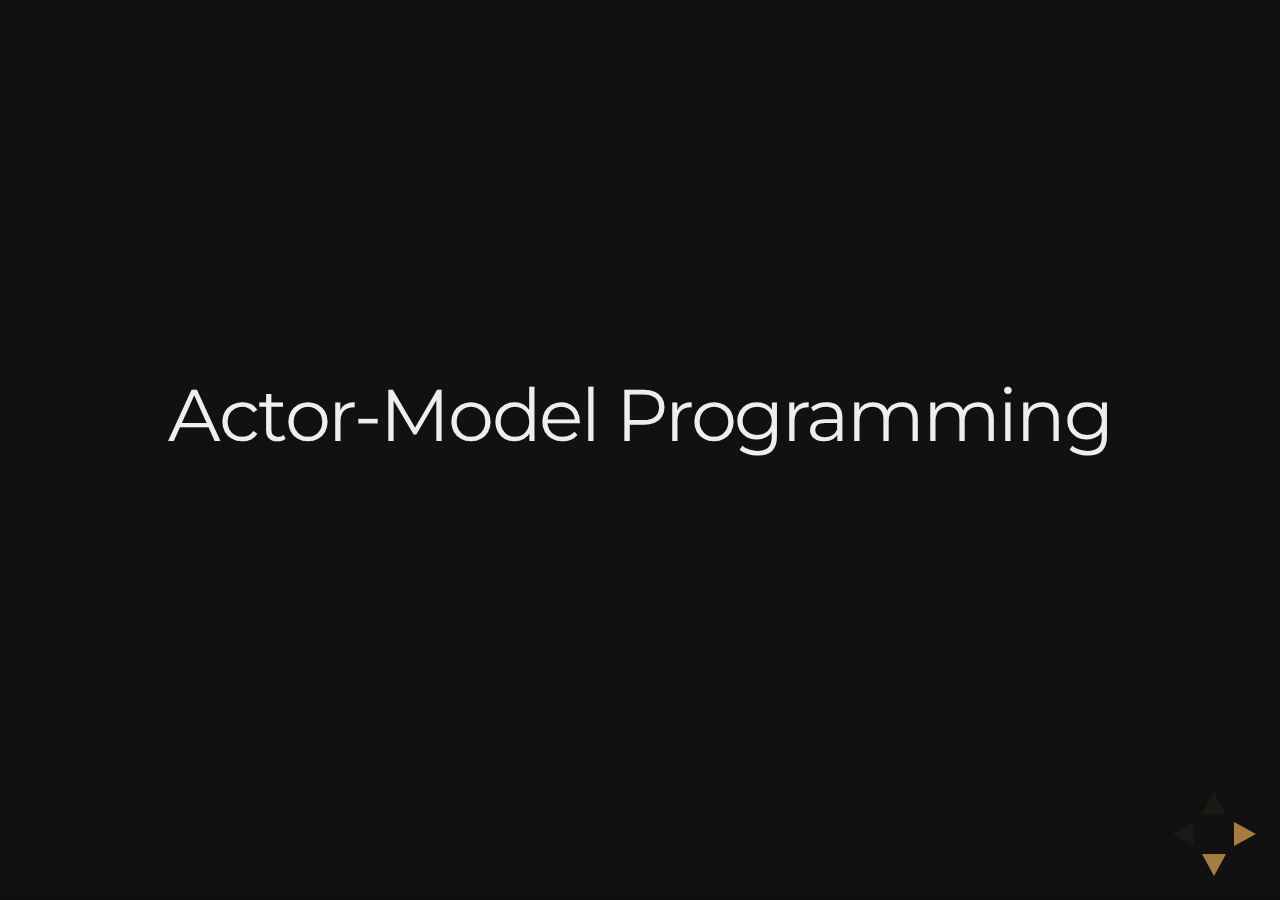
<file: index.html>
<!doctype html>
<html lang="en">

	<head>
		<meta charset="utf-8">

		<title>Pony</title>

		<meta name="description" content="An actor-model object-oriented capability-secure language">
		<meta name="author" content="Sylvan Clebsch">

		<meta name="apple-mobile-web-app-capable" content="yes" />
		<meta name="apple-mobile-web-app-status-bar-style" content="black-translucent" />

		<meta name="viewport" content="width=device-width, initial-scale=1.0, maximum-scale=1.0, user-scalable=no, minimal-ui">

		<link rel="stylesheet" href="css/reveal.css">
		<link rel="stylesheet" href="css/theme/night.css" id="theme">

		<!-- Code syntax highlighting -->
		<link rel="stylesheet" href="lib/css/monokai_sublime.css">

		<!-- Printing and PDF exports -->
		<script>
			var link = document.createElement( 'link' );
			link.rel = 'stylesheet';
			link.type = 'text/css';
			link.href = window.location.search.match( /print-pdf/gi ) ? 'css/print/pdf.css' : 'css/print/paper.css';
			document.getElementsByTagName( 'head' )[0].appendChild( link );
		</script>

		<!--[if lt IE 9]>
		<script src="lib/js/html5shiv.js"></script>
		<![endif]-->
	</head>

	<body>

		<div class="reveal">

			<!-- Any section element inside of this container is displayed as a slide -->
			<div class="slides">
				<section data-markdown="slides.md"
				         data-separator="\n---\n"
				         data-separator-vertical="\n----\n"
				         data-separator-notes="^SNote:"
				         data-charset="iso-8859-15">
				</section>
			</div>

		</div>

		<script src="lib/js/head.min.js"></script>
		<script src="js/reveal.js"></script>

		<script>

			// Full list of configuration options available at:
			// https://github.com/hakimel/reveal.js#configuration
			Reveal.initialize({
				controls: true,
				progress: true,
				history: true,
				center: true,

				transition: 'convex', // none/fade/slide/convex/concave/zoom

				// Optional reveal.js plugins
				dependencies: [
					{ src: 'lib/js/classList.js', condition: function() { return !document.body.classList; } },
					{ src: 'plugin/markdown/marked.js', condition: function() { return !!document.querySelector( '[data-markdown]' ); } },
					{ src: 'plugin/markdown/markdown.js', condition: function() { return !!document.querySelector( '[data-markdown]' ); } },
					{ src: 'plugin/highlight/highlight.js', async: true, callback: function() { hljs.initHighlightingOnLoad(); } },
					{ src: 'plugin/zoom-js/zoom.js', async: true },
					{ src: 'plugin/notes/notes.js', async: true }
				]
			});

		</script>

	</body>
</html>
</file>
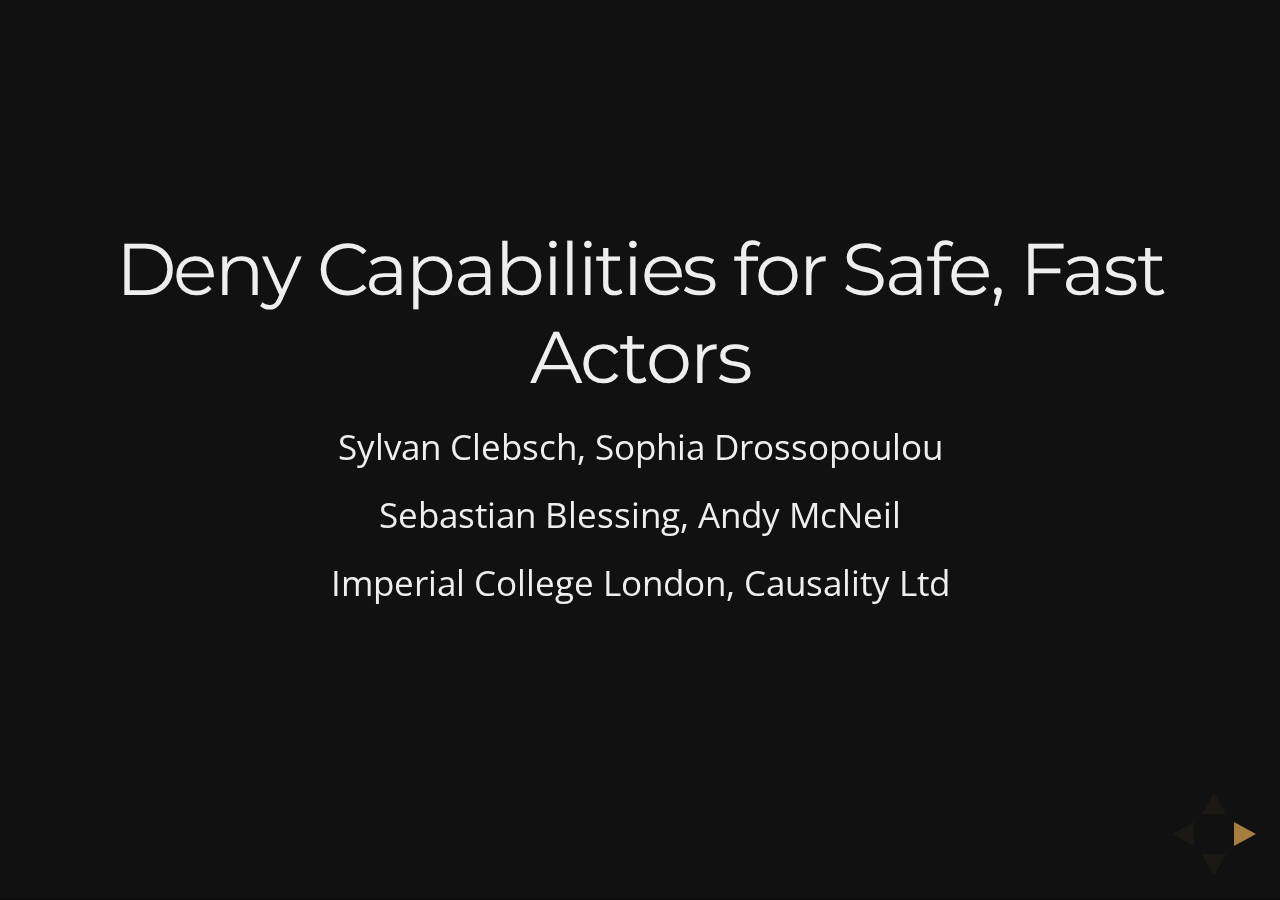
<file: agere2015.html>
<!doctype html>
<html lang="en">

	<head>
		<meta charset="utf-8">

		<title>Pony</title>

		<meta name="description" content="An actor-model object-oriented capability-secure language">
		<meta name="author" content="Sylvan Clebsch">

		<meta name="apple-mobile-web-app-capable" content="yes" />
		<meta name="apple-mobile-web-app-status-bar-style" content="black-translucent" />

		<meta name="viewport" content="width=device-width, initial-scale=1.0, maximum-scale=1.0, user-scalable=no, minimal-ui">

		<link rel="stylesheet" href="css/reveal.css">
		<link rel="stylesheet" href="css/theme/night.css" id="theme">

		<!-- Code syntax highlighting -->
		<link rel="stylesheet" href="lib/css/docco.css">

		<!-- Printing and PDF exports -->
		<script>
			var link = document.createElement( 'link' );
			link.rel = 'stylesheet';
			link.type = 'text/css';
			link.href = window.location.search.match( /print-pdf/gi ) ? 'css/print/pdf.css' : 'css/print/paper.css';
			document.getElementsByTagName( 'head' )[0].appendChild( link );
		</script>

		<script src="lib/js/jquery-1.11.3.min.js"></script>
		<script src="lib/js/raphael-min.js"></script>
		<script src="lib/js/underscore-min.js"></script>
		<script src="lib/js/sequence-diagram-min.js"></script>
		<script src="lib/js/viz.js"></script>

		<!--[if lt IE 9]>
		<script src="lib/js/html5shiv.js"></script>
		<![endif]-->
	</head>

	<body>
		<div class="reveal">

			<!-- Any section element inside of this container is displayed as a slide -->
			<div class="slides">
				<section data-markdown="agere2015.md"
				         data-separator="\n---\n"
				         data-separator-vertical="\n----\n"
				         data-separator-notes="^note:"
				         data-charset="utf-8">
				</section>
			</div>

		</div>

		<script src="lib/js/head.min.js"></script>
		<script src="js/reveal.js"></script>

		<script>
			// Full list of configuration options available at:
			// https://github.com/hakimel/reveal.js#configuration
			Reveal.initialize({
				controls: true,
				progress: true,
				history: true,
				center: true,

				transition: 'convex', // none/fade/slide/convex/concave/zoom

				// Optional reveal.js plugins
				dependencies: [
					{ src: 'lib/js/classList.js', condition: function() { return !document.body.classList; } },
					{ src: 'plugin/markdown/marked.js', condition: function() { return !!document.querySelector( '[data-markdown]' ); } },
					{ src: 'plugin/markdown/markdown.js', condition: function() { return !!document.querySelector( '[data-markdown]' ); } },
					{ src: 'plugin/highlight/highlight.js', async: true, callback: function() { hljs.initHighlightingOnLoad(); } },
					{ src: 'plugin/zoom-js/zoom.js', async: true },
					{ src: 'plugin/notes/notes.js', async: true },
					{ src: 'plugin/postprocess/postprocess.js' }
				]
			});

		</script>

	</body>
</html>
</file>
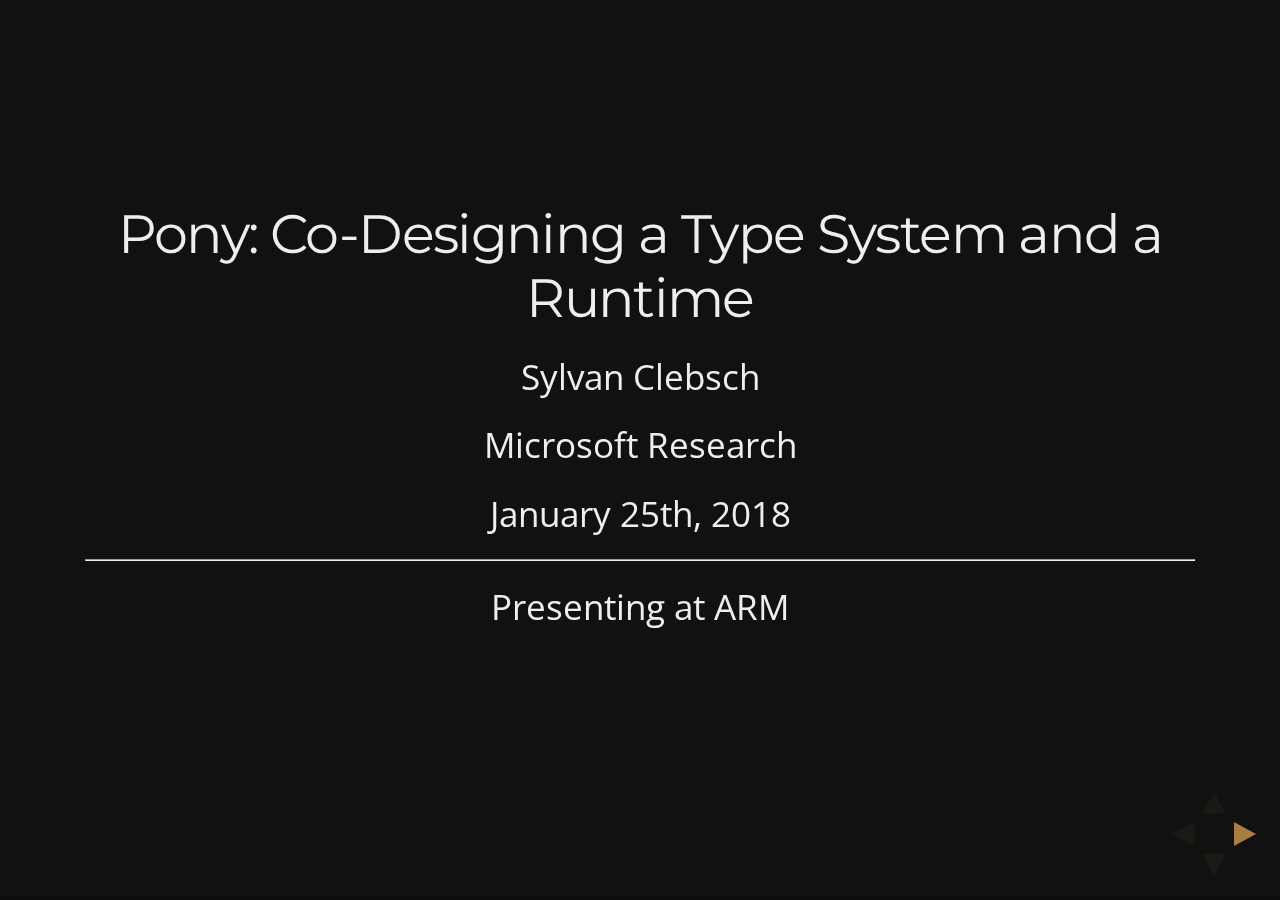
<file: arm-2018.html>
<!doctype html>
<html lang="en">

	<head>
		<meta charset="utf-8">

		<title>ARM 2017</title>

		<meta name="description" content="An actor-model object-oriented capability-secure language">
		<meta name="author" content="Sylvan Clebsch">

		<meta name="apple-mobile-web-app-capable" content="yes" />
		<meta name="apple-mobile-web-app-status-bar-style" content="black-translucent" />

		<meta name="viewport" content="width=device-width, initial-scale=1.0, maximum-scale=1.0, user-scalable=no, minimal-ui">

		<link rel="stylesheet" href="css/reveal.css">
		<link rel="stylesheet" href="css/theme/night.css" id="theme">

		<!-- Code syntax highlighting -->
		<link rel="stylesheet" href="lib/css/docco.css">

		<!-- Printing and PDF exports -->
		<script>
			var link = document.createElement( 'link' );
			link.rel = 'stylesheet';
			link.type = 'text/css';
			link.href = window.location.search.match( /print-pdf/gi ) ? 'css/print/pdf.css' : 'css/print/paper.css';
			document.getElementsByTagName( 'head' )[0].appendChild( link );
		</script>

		<script src="lib/js/jquery-1.11.3.min.js"></script>
		<script src="lib/js/raphael-min.js"></script>
		<script src="lib/js/underscore-min.js"></script>
		<script src="lib/js/sequence-diagram-min.js"></script>
		<script src="lib/js/viz.js"></script>

		<!--[if lt IE 9]>
		<script src="lib/js/html5shiv.js"></script>
		<![endif]-->
	</head>

	<body>
		<div class="reveal">

			<!-- Any section element inside of this container is displayed as a slide -->
			<div class="slides">
				<section data-markdown="arm-2018.md"
				         data-separator="\n---\n"
				         data-separator-vertical="\n----\n"
				         data-separator-notes="^note:"
				         data-charset="utf-8">
				</section>
			</div>

		</div>

		<script src="lib/js/head.min.js"></script>
		<script src="js/reveal.js"></script>

		<script>
			// Full list of configuration options available at:
			// https://github.com/hakimel/reveal.js#configuration
			Reveal.initialize({
				controls: true,
				progress: true,
				history: true,
				center: true,

				transition: 'convex', // none/fade/slide/convex/concave/zoom

				// Optional reveal.js plugins
				dependencies: [
					{ src: 'lib/js/classList.js', condition: function() { return !document.body.classList; } },
					{ src: 'plugin/markdown/marked.js', condition: function() { return !!document.querySelector( '[data-markdown]' ); } },
					{ src: 'plugin/markdown/markdown.js', condition: function() { return !!document.querySelector( '[data-markdown]' ); } },
					{ src: 'plugin/highlight/highlight.js', async: true, callback: function() { hljs.initHighlightingOnLoad(); } },
					{ src: 'plugin/zoom-js/zoom.js', async: true },
					{ src: 'plugin/notes/notes.js', async: true },
					{ src: 'plugin/postprocess/postprocess.js' }
				]
			});

		</script>

	</body>
</html>
</file>
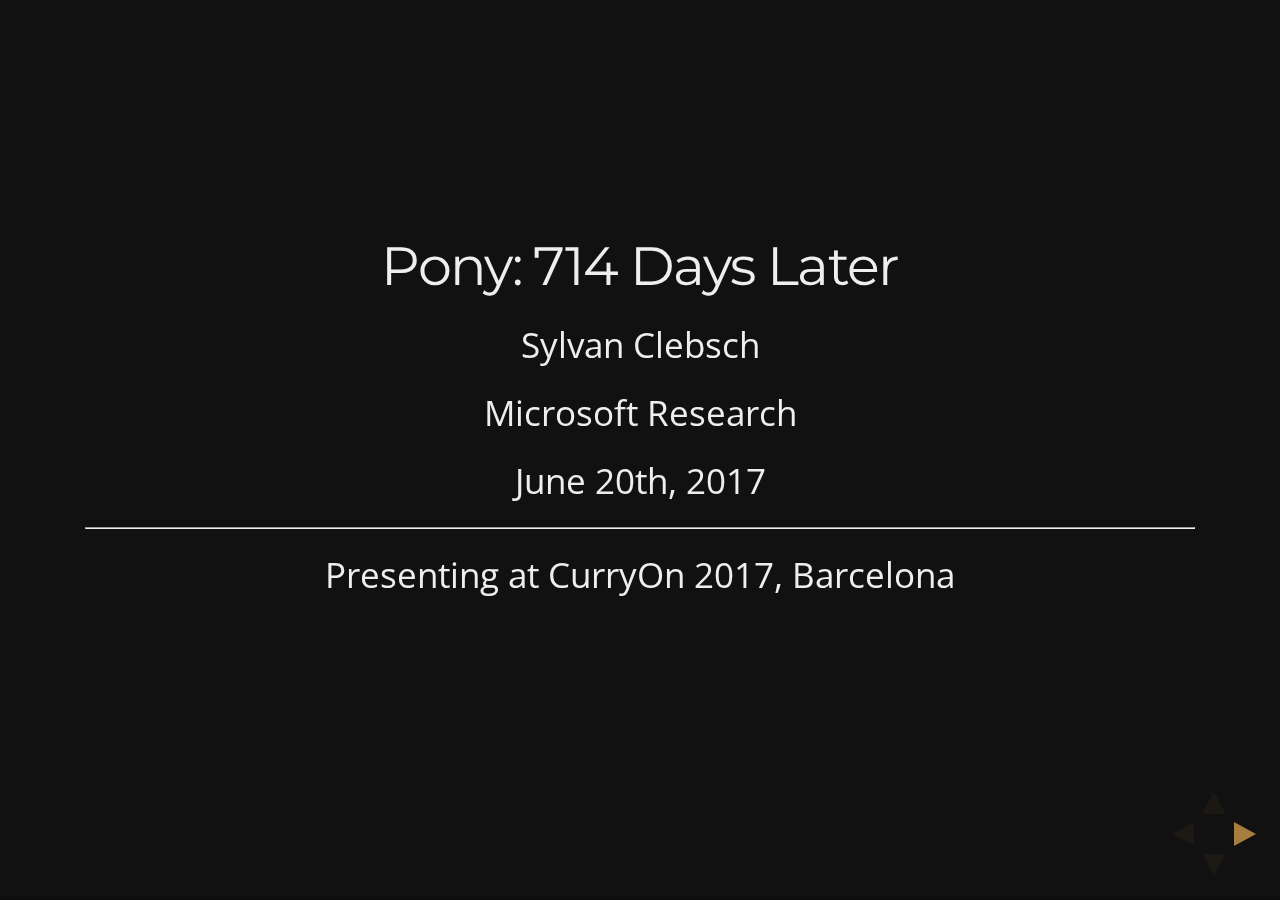
<file: curryon2017.html>
<!doctype html>
<html lang="en">

	<head>
		<meta charset="utf-8">

		<title>CurryOn 2017</title>

		<meta name="description" content="An actor-model object-oriented capability-secure language">
		<meta name="author" content="Sylvan Clebsch">

		<meta name="apple-mobile-web-app-capable" content="yes" />
		<meta name="apple-mobile-web-app-status-bar-style" content="black-translucent" />

		<meta name="viewport" content="width=device-width, initial-scale=1.0, maximum-scale=1.0, user-scalable=no, minimal-ui">

		<link rel="stylesheet" href="css/reveal.css">
		<link rel="stylesheet" href="css/theme/night.css" id="theme">

		<!-- Code syntax highlighting -->
		<link rel="stylesheet" href="lib/css/docco.css">

		<!-- Printing and PDF exports -->
		<script>
			var link = document.createElement( 'link' );
			link.rel = 'stylesheet';
			link.type = 'text/css';
			link.href = window.location.search.match( /print-pdf/gi ) ? 'css/print/pdf.css' : 'css/print/paper.css';
			document.getElementsByTagName( 'head' )[0].appendChild( link );
		</script>

		<script src="lib/js/jquery-1.11.3.min.js"></script>
		<script src="lib/js/raphael-min.js"></script>
		<script src="lib/js/underscore-min.js"></script>
		<script src="lib/js/sequence-diagram-min.js"></script>
		<script src="lib/js/viz.js"></script>

		<!--[if lt IE 9]>
		<script src="lib/js/html5shiv.js"></script>
		<![endif]-->
	</head>

	<body>
		<div class="reveal">

			<!-- Any section element inside of this container is displayed as a slide -->
			<div class="slides">
				<section data-markdown="curryon2017.md"
				         data-separator="\n---\n"
				         data-separator-vertical="\n----\n"
				         data-separator-notes="^note:"
				         data-charset="utf-8">
				</section>
			</div>

		</div>

		<script src="lib/js/head.min.js"></script>
		<script src="js/reveal.js"></script>

		<script>
			// Full list of configuration options available at:
			// https://github.com/hakimel/reveal.js#configuration
			Reveal.initialize({
				controls: true,
				progress: true,
				history: true,
				center: true,

				transition: 'convex', // none/fade/slide/convex/concave/zoom

				// Optional reveal.js plugins
				dependencies: [
					{ src: 'lib/js/classList.js', condition: function() { return !document.body.classList; } },
					{ src: 'plugin/markdown/marked.js', condition: function() { return !!document.querySelector( '[data-markdown]' ); } },
					{ src: 'plugin/markdown/markdown.js', condition: function() { return !!document.querySelector( '[data-markdown]' ); } },
					{ src: 'plugin/highlight/highlight.js', async: true, callback: function() { hljs.initHighlightingOnLoad(); } },
					{ src: 'plugin/zoom-js/zoom.js', async: true },
					{ src: 'plugin/notes/notes.js', async: true },
					{ src: 'plugin/postprocess/postprocess.js' }
				]
			});

		</script>

	</body>
</html>
</file>
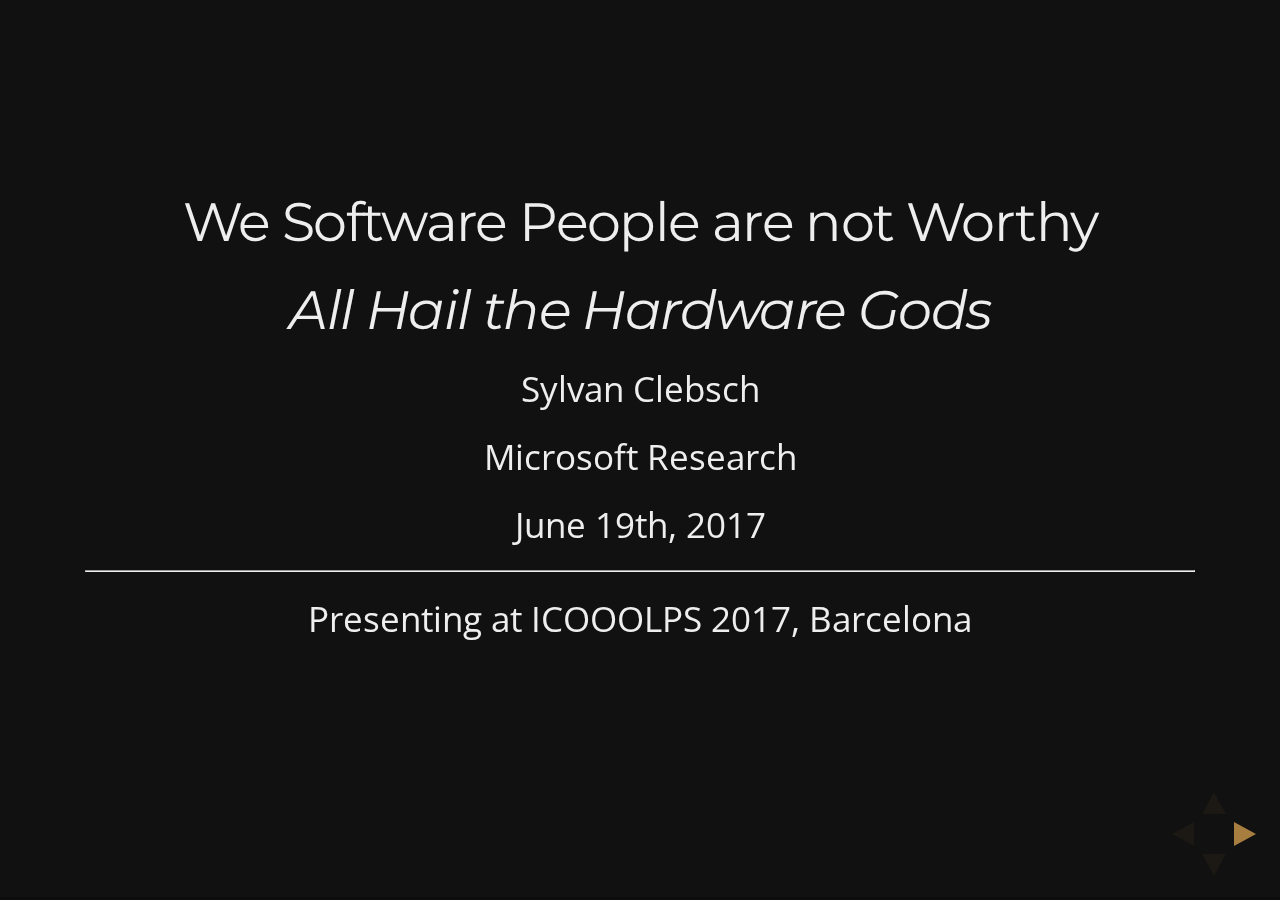
<file: icooolps2017.html>
<!doctype html>
<html lang="en">

	<head>
		<meta charset="utf-8">

		<title>ICOOOLPS 2017</title>

		<meta name="description" content="An actor-model object-oriented capability-secure language">
		<meta name="author" content="Sylvan Clebsch">

		<meta name="apple-mobile-web-app-capable" content="yes" />
		<meta name="apple-mobile-web-app-status-bar-style" content="black-translucent" />

		<meta name="viewport" content="width=device-width, initial-scale=1.0, maximum-scale=1.0, user-scalable=no, minimal-ui">

		<link rel="stylesheet" href="css/reveal.css">
		<link rel="stylesheet" href="css/theme/night.css" id="theme">

		<!-- Code syntax highlighting -->
		<link rel="stylesheet" href="lib/css/docco.css">

		<!-- Printing and PDF exports -->
		<script>
			var link = document.createElement( 'link' );
			link.rel = 'stylesheet';
			link.type = 'text/css';
			link.href = window.location.search.match( /print-pdf/gi ) ? 'css/print/pdf.css' : 'css/print/paper.css';
			document.getElementsByTagName( 'head' )[0].appendChild( link );
		</script>

		<script src="lib/js/jquery-1.11.3.min.js"></script>
		<script src="lib/js/raphael-min.js"></script>
		<script src="lib/js/underscore-min.js"></script>
		<script src="lib/js/sequence-diagram-min.js"></script>
		<script src="lib/js/viz.js"></script>

		<!--[if lt IE 9]>
		<script src="lib/js/html5shiv.js"></script>
		<![endif]-->
	</head>

	<body>
		<div class="reveal">

			<!-- Any section element inside of this container is displayed as a slide -->
			<div class="slides">
				<section data-markdown="icooolps2017.md"
				         data-separator="\n---\n"
				         data-separator-vertical="\n----\n"
				         data-separator-notes="^note:"
				         data-charset="utf-8">
				</section>
			</div>

		</div>

		<script src="lib/js/head.min.js"></script>
		<script src="js/reveal.js"></script>

		<script>
			// Full list of configuration options available at:
			// https://github.com/hakimel/reveal.js#configuration
			Reveal.initialize({
				controls: true,
				progress: true,
				history: true,
				center: true,

				transition: 'convex', // none/fade/slide/convex/concave/zoom

				// Optional reveal.js plugins
				dependencies: [
					{ src: 'lib/js/classList.js', condition: function() { return !document.body.classList; } },
					{ src: 'plugin/markdown/marked.js', condition: function() { return !!document.querySelector( '[data-markdown]' ); } },
					{ src: 'plugin/markdown/markdown.js', condition: function() { return !!document.querySelector( '[data-markdown]' ); } },
					{ src: 'plugin/highlight/highlight.js', async: true, callback: function() { hljs.initHighlightingOnLoad(); } },
					{ src: 'plugin/zoom-js/zoom.js', async: true },
					{ src: 'plugin/notes/notes.js', async: true },
					{ src: 'plugin/postprocess/postprocess.js' }
				]
			});

		</script>

	</body>
</html>
</file>
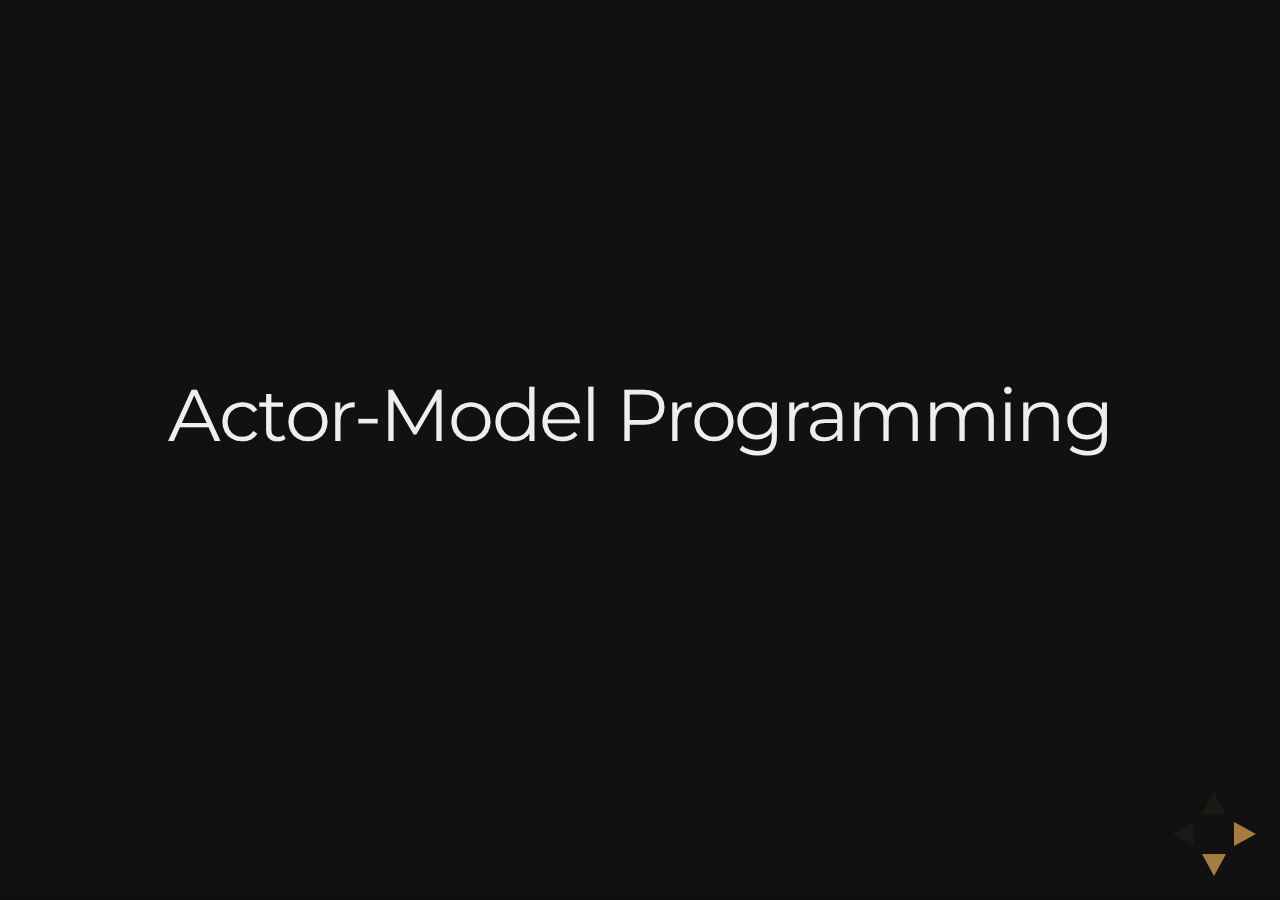
<file: ipr0gram-1.html>
<!doctype html>
<html lang="en">

	<head>
		<meta charset="utf-8">

		<title>Pony</title>

		<meta name="description" content="An actor-model object-oriented capability-secure language">
		<meta name="author" content="Sylvan Clebsch">

		<meta name="apple-mobile-web-app-capable" content="yes" />
		<meta name="apple-mobile-web-app-status-bar-style" content="black-translucent" />

		<meta name="viewport" content="width=device-width, initial-scale=1.0, maximum-scale=1.0, user-scalable=no, minimal-ui">

		<link rel="stylesheet" href="css/reveal.css">
		<link rel="stylesheet" href="css/theme/night.css" id="theme">

		<!-- Code syntax highlighting -->
		<link rel="stylesheet" href="lib/css/docco.css">

		<!-- Printing and PDF exports -->
		<script>
			var link = document.createElement( 'link' );
			link.rel = 'stylesheet';
			link.type = 'text/css';
			link.href = window.location.search.match( /print-pdf/gi ) ? 'css/print/pdf.css' : 'css/print/paper.css';
			document.getElementsByTagName( 'head' )[0].appendChild( link );
		</script>

		<script src="lib/js/jquery-1.11.3.min.js"></script>
		<script src="lib/js/raphael-min.js"></script>
		<script src="lib/js/underscore-min.js"></script>
		<script src="lib/js/sequence-diagram-min.js"></script>

		<!--[if lt IE 9]>
		<script src="lib/js/html5shiv.js"></script>
		<![endif]-->
	</head>

	<body>
		<div class="reveal">

			<!-- Any section element inside of this container is displayed as a slide -->
			<div class="slides">
				<section data-markdown="ipr0gram-1.md"
				         data-separator="\n---\n"
				         data-separator-vertical="\n----\n"
				         data-separator-notes="^note:"
				         data-charset="iso-8859-15">
				</section>
			</div>

		</div>

		<script src="lib/js/head.min.js"></script>
		<script src="js/reveal.js"></script>

		<script>
			// Full list of configuration options available at:
			// https://github.com/hakimel/reveal.js#configuration
			Reveal.initialize({
				controls: true,
				progress: true,
				history: true,
				center: true,

				transition: 'convex', // none/fade/slide/convex/concave/zoom

				// Optional reveal.js plugins
				dependencies: [
					{ src: 'lib/js/classList.js', condition: function() { return !document.body.classList; } },
					{ src: 'plugin/markdown/marked.js', condition: function() { return !!document.querySelector( '[data-markdown]' ); } },
					{ src: 'plugin/markdown/markdown.js', condition: function() { return !!document.querySelector( '[data-markdown]' ); } },
					{ src: 'plugin/highlight/highlight.js', async: true, callback: function() { hljs.initHighlightingOnLoad(); } },
					{ src: 'plugin/zoom-js/zoom.js', async: true },
					{ src: 'plugin/notes/notes.js', async: true },
					{ src: 'plugin/postprocess/postprocess.js' }
				]
			});

		</script>

	</body>
</html>
</file>
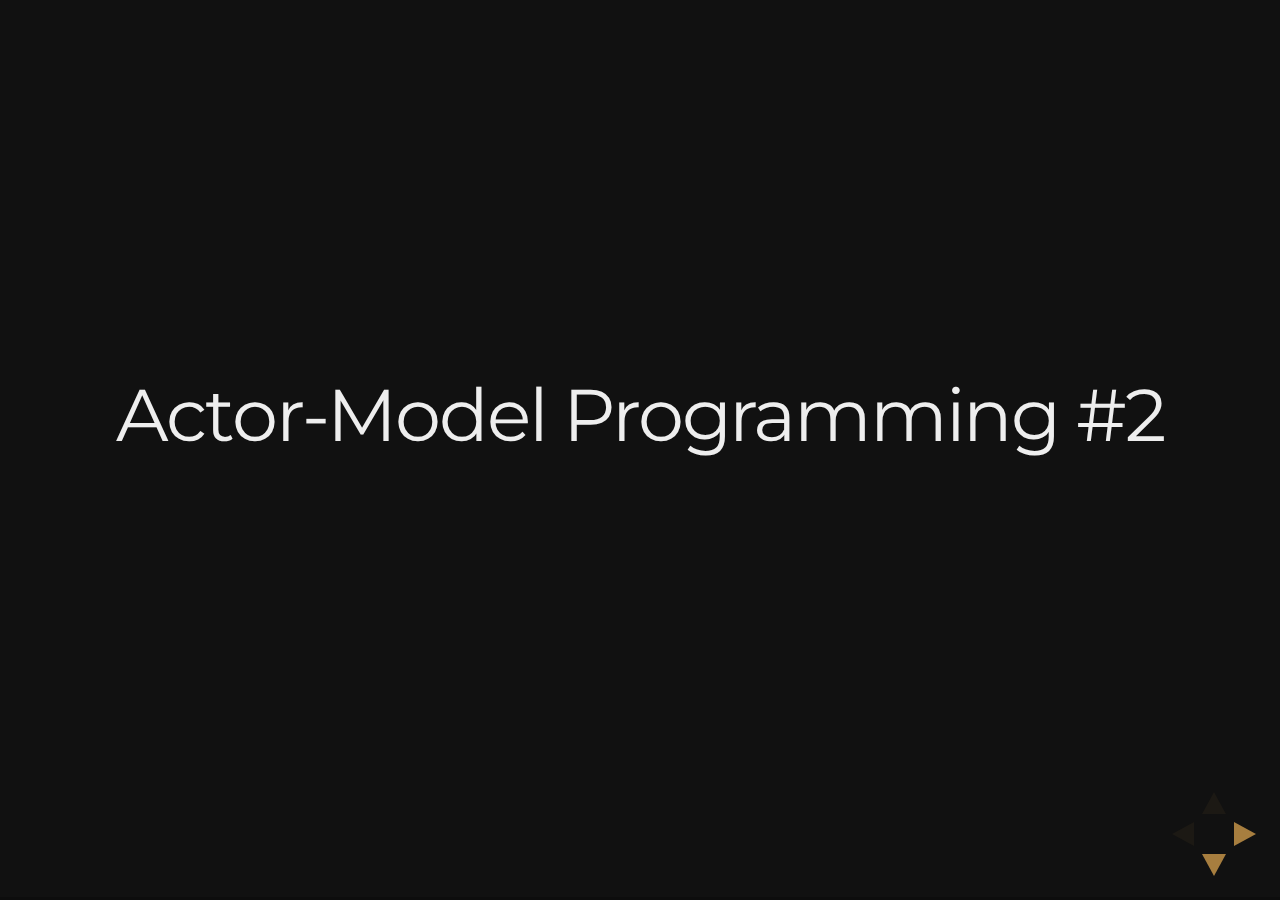
<file: ipr0gram-2.html>
<!doctype html>
<html lang="en">

	<head>
		<meta charset="utf-8">

		<title>Pony</title>

		<meta name="description" content="An actor-model object-oriented capability-secure language">
		<meta name="author" content="Sylvan Clebsch">

		<meta name="apple-mobile-web-app-capable" content="yes" />
		<meta name="apple-mobile-web-app-status-bar-style" content="black-translucent" />

		<meta name="viewport" content="width=device-width, initial-scale=1.0, maximum-scale=1.0, user-scalable=no, minimal-ui">

		<link rel="stylesheet" href="css/reveal.css">
		<link rel="stylesheet" href="css/theme/night.css" id="theme">

		<!-- Code syntax highlighting -->
		<link rel="stylesheet" href="lib/css/docco.css">

		<!-- Printing and PDF exports -->
		<script>
			var link = document.createElement( 'link' );
			link.rel = 'stylesheet';
			link.type = 'text/css';
			link.href = window.location.search.match( /print-pdf/gi ) ? 'css/print/pdf.css' : 'css/print/paper.css';
			document.getElementsByTagName( 'head' )[0].appendChild( link );
		</script>

		<script src="lib/js/jquery-1.11.3.min.js"></script>
		<script src="lib/js/raphael-min.js"></script>
		<script src="lib/js/underscore-min.js"></script>
		<script src="lib/js/sequence-diagram-min.js"></script>
		<script src="lib/js/viz.js"></script>

		<!--[if lt IE 9]>
		<script src="lib/js/html5shiv.js"></script>
		<![endif]-->
	</head>

	<body>
		<div class="reveal">

			<!-- Any section element inside of this container is displayed as a slide -->
			<div class="slides">
				<section data-markdown="ipr0gram-2.md"
				         data-separator="\n---\n"
				         data-separator-vertical="\n----\n"
				         data-separator-notes="^note:"
				         data-charset="utf-8">
				</section>
			</div>

		</div>

		<script src="lib/js/head.min.js"></script>
		<script src="js/reveal.js"></script>

		<script>
			// Full list of configuration options available at:
			// https://github.com/hakimel/reveal.js#configuration
			Reveal.initialize({
				controls: true,
				progress: true,
				history: true,
				center: true,

				transition: 'convex', // none/fade/slide/convex/concave/zoom

				// Optional reveal.js plugins
				dependencies: [
					{ src: 'lib/js/classList.js', condition: function() { return !document.body.classList; } },
					{ src: 'plugin/markdown/marked.js', condition: function() { return !!document.querySelector( '[data-markdown]' ); } },
					{ src: 'plugin/markdown/markdown.js', condition: function() { return !!document.querySelector( '[data-markdown]' ); } },
					{ src: 'plugin/highlight/highlight.js', async: true, callback: function() { hljs.initHighlightingOnLoad(); } },
					{ src: 'plugin/zoom-js/zoom.js', async: true },
					{ src: 'plugin/notes/notes.js', async: true },
					{ src: 'plugin/postprocess/postprocess.js' }
				]
			});

		</script>

	</body>
</html>
</file>
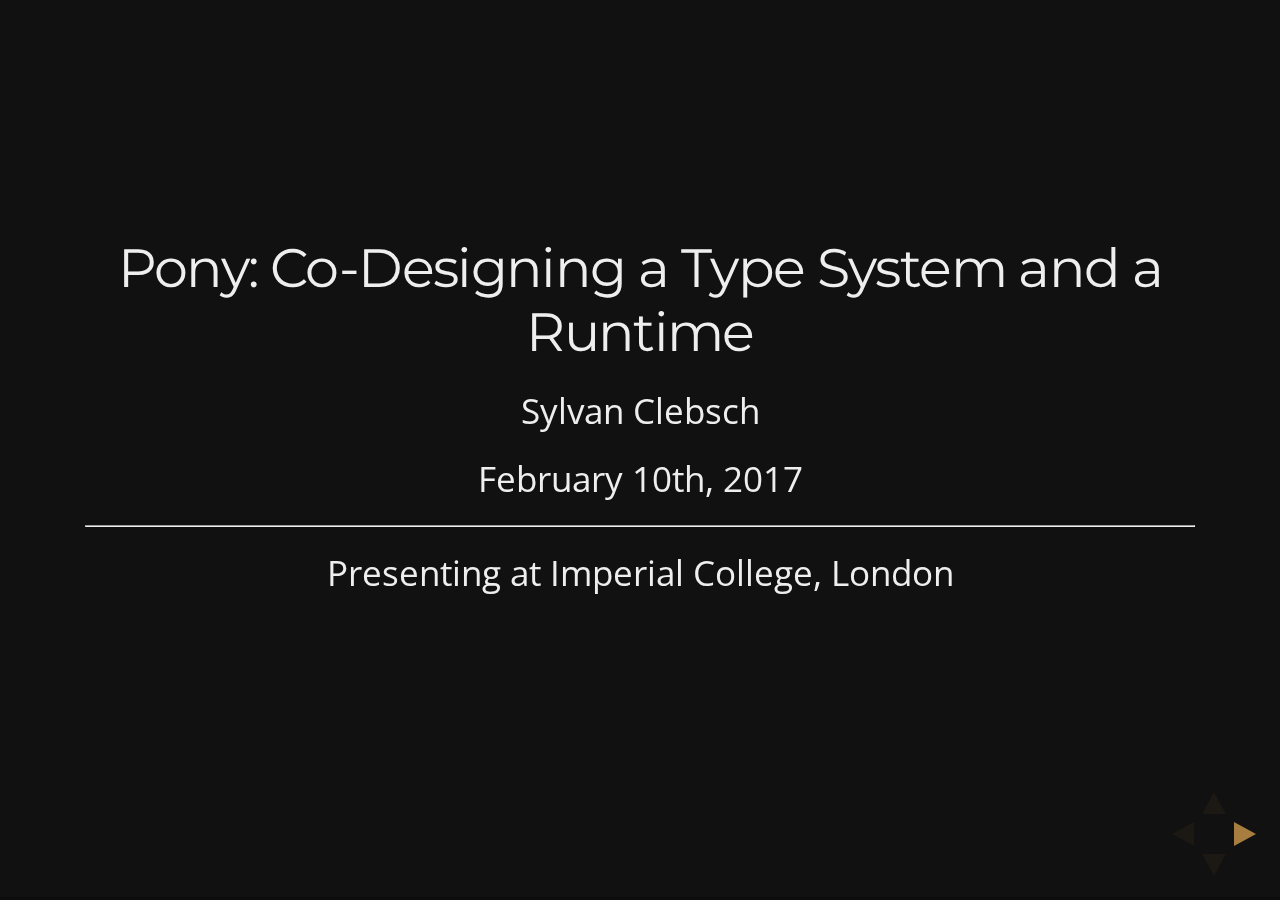
<file: ipr0gram2017.html>
<!doctype html>
<html lang="en">

	<head>
		<meta charset="utf-8">

		<title>Imperial College ipr0gram 2017</title>

		<meta name="description" content="An actor-model object-oriented capability-secure language">
		<meta name="author" content="Sylvan Clebsch">

		<meta name="apple-mobile-web-app-capable" content="yes" />
		<meta name="apple-mobile-web-app-status-bar-style" content="black-translucent" />

		<meta name="viewport" content="width=device-width, initial-scale=1.0, maximum-scale=1.0, user-scalable=no, minimal-ui">

		<link rel="stylesheet" href="css/reveal.css">
		<link rel="stylesheet" href="css/theme/night.css" id="theme">

		<!-- Code syntax highlighting -->
		<link rel="stylesheet" href="lib/css/docco.css">

		<!-- Printing and PDF exports -->
		<script>
			var link = document.createElement( 'link' );
			link.rel = 'stylesheet';
			link.type = 'text/css';
			link.href = window.location.search.match( /print-pdf/gi ) ? 'css/print/pdf.css' : 'css/print/paper.css';
			document.getElementsByTagName( 'head' )[0].appendChild( link );
		</script>

		<script src="lib/js/jquery-1.11.3.min.js"></script>
		<script src="lib/js/raphael-min.js"></script>
		<script src="lib/js/underscore-min.js"></script>
		<script src="lib/js/sequence-diagram-min.js"></script>
		<script src="lib/js/viz.js"></script>

		<!--[if lt IE 9]>
		<script src="lib/js/html5shiv.js"></script>
		<![endif]-->
	</head>

	<body>
		<div class="reveal">

			<!-- Any section element inside of this container is displayed as a slide -->
			<div class="slides">
				<section data-markdown="ipr0gram2017.md"
				         data-separator="\n---\n"
				         data-separator-vertical="\n----\n"
				         data-separator-notes="^note:"
				         data-charset="utf-8">
				</section>
			</div>

		</div>

		<script src="lib/js/head.min.js"></script>
		<script src="js/reveal.js"></script>

		<script>
			// Full list of configuration options available at:
			// https://github.com/hakimel/reveal.js#configuration
			Reveal.initialize({
				controls: true,
				progress: true,
				history: true,
				center: true,

				transition: 'convex', // none/fade/slide/convex/concave/zoom

				// Optional reveal.js plugins
				dependencies: [
					{ src: 'lib/js/classList.js', condition: function() { return !document.body.classList; } },
					{ src: 'plugin/markdown/marked.js', condition: function() { return !!document.querySelector( '[data-markdown]' ); } },
					{ src: 'plugin/markdown/markdown.js', condition: function() { return !!document.querySelector( '[data-markdown]' ); } },
					{ src: 'plugin/highlight/highlight.js', async: true, callback: function() { hljs.initHighlightingOnLoad(); } },
					{ src: 'plugin/zoom-js/zoom.js', async: true },
					{ src: 'plugin/notes/notes.js', async: true },
					{ src: 'plugin/postprocess/postprocess.js' }
				]
			});

		</script>

	</body>
</html>
</file>
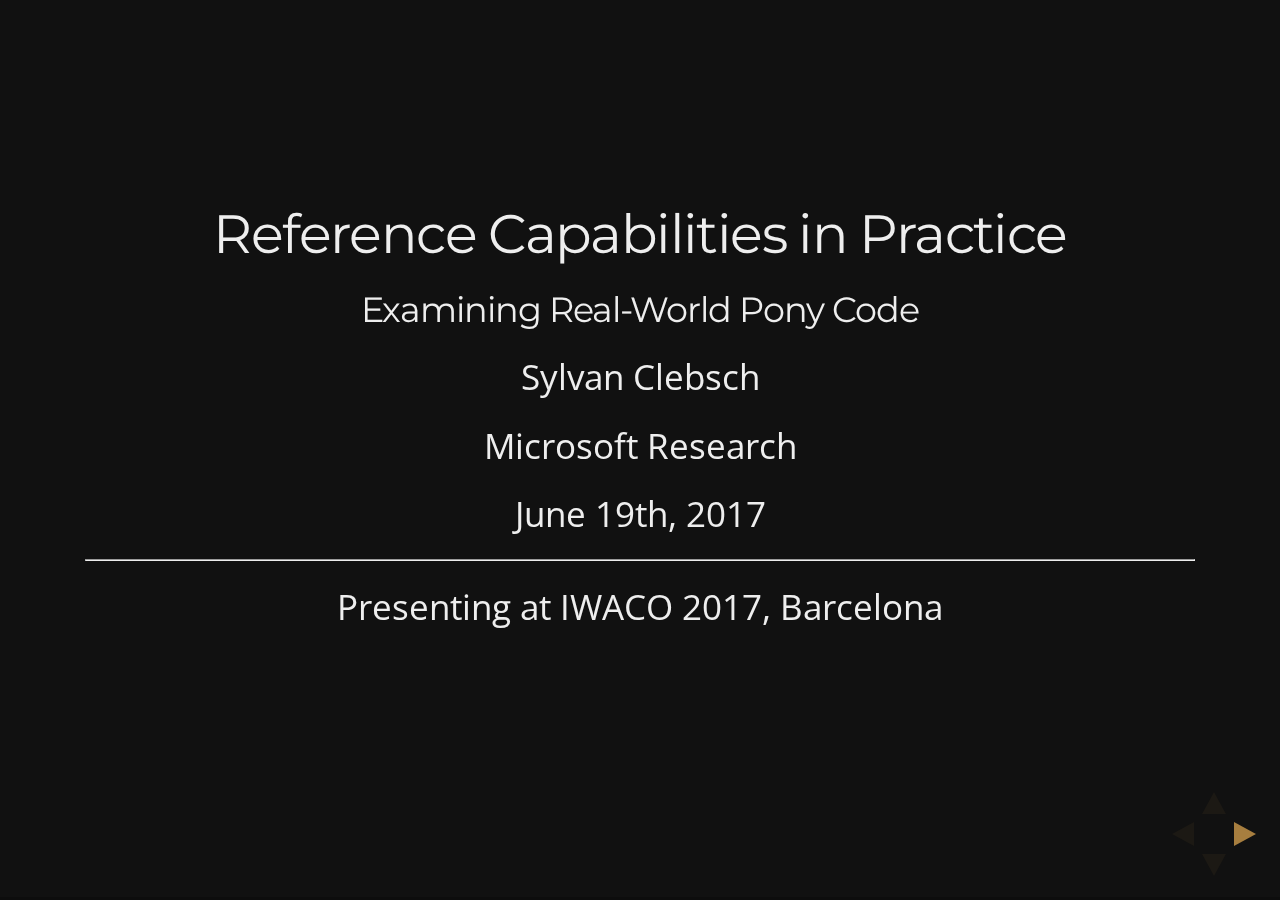
<file: iwaco2017.html>
<!doctype html>
<html lang="en">

	<head>
		<meta charset="utf-8">

		<title>IWACO 2017</title>

		<meta name="description" content="An actor-model object-oriented capability-secure language">
		<meta name="author" content="Sylvan Clebsch">

		<meta name="apple-mobile-web-app-capable" content="yes" />
		<meta name="apple-mobile-web-app-status-bar-style" content="black-translucent" />

		<meta name="viewport" content="width=device-width, initial-scale=1.0, maximum-scale=1.0, user-scalable=no, minimal-ui">

		<link rel="stylesheet" href="css/reveal.css">
		<link rel="stylesheet" href="css/theme/night.css" id="theme">

		<!-- Code syntax highlighting -->
		<link rel="stylesheet" href="lib/css/docco.css">

		<!-- Printing and PDF exports -->
		<script>
			var link = document.createElement( 'link' );
			link.rel = 'stylesheet';
			link.type = 'text/css';
			link.href = window.location.search.match( /print-pdf/gi ) ? 'css/print/pdf.css' : 'css/print/paper.css';
			document.getElementsByTagName( 'head' )[0].appendChild( link );
		</script>

		<script src="lib/js/jquery-1.11.3.min.js"></script>
		<script src="lib/js/raphael-min.js"></script>
		<script src="lib/js/underscore-min.js"></script>
		<script src="lib/js/sequence-diagram-min.js"></script>
		<script src="lib/js/viz.js"></script>

		<!--[if lt IE 9]>
		<script src="lib/js/html5shiv.js"></script>
		<![endif]-->
	</head>

	<body>
		<div class="reveal">

			<!-- Any section element inside of this container is displayed as a slide -->
			<div class="slides">
				<section data-markdown="iwaco2017.md"
				         data-separator="\n---\n"
				         data-separator-vertical="\n----\n"
				         data-separator-notes="^note:"
				         data-charset="utf-8">
				</section>
			</div>

		</div>

		<script src="lib/js/head.min.js"></script>
		<script src="js/reveal.js"></script>

		<script>
			// Full list of configuration options available at:
			// https://github.com/hakimel/reveal.js#configuration
			Reveal.initialize({
				controls: true,
				progress: true,
				history: true,
				center: true,

				transition: 'convex', // none/fade/slide/convex/concave/zoom

				// Optional reveal.js plugins
				dependencies: [
					{ src: 'lib/js/classList.js', condition: function() { return !document.body.classList; } },
					{ src: 'plugin/markdown/marked.js', condition: function() { return !!document.querySelector( '[data-markdown]' ); } },
					{ src: 'plugin/markdown/markdown.js', condition: function() { return !!document.querySelector( '[data-markdown]' ); } },
					{ src: 'plugin/highlight/highlight.js', async: true, callback: function() { hljs.initHighlightingOnLoad(); } },
					{ src: 'plugin/zoom-js/zoom.js', async: true },
					{ src: 'plugin/notes/notes.js', async: true },
					{ src: 'plugin/postprocess/postprocess.js' }
				]
			});

		</script>

	</body>
</html>
</file>
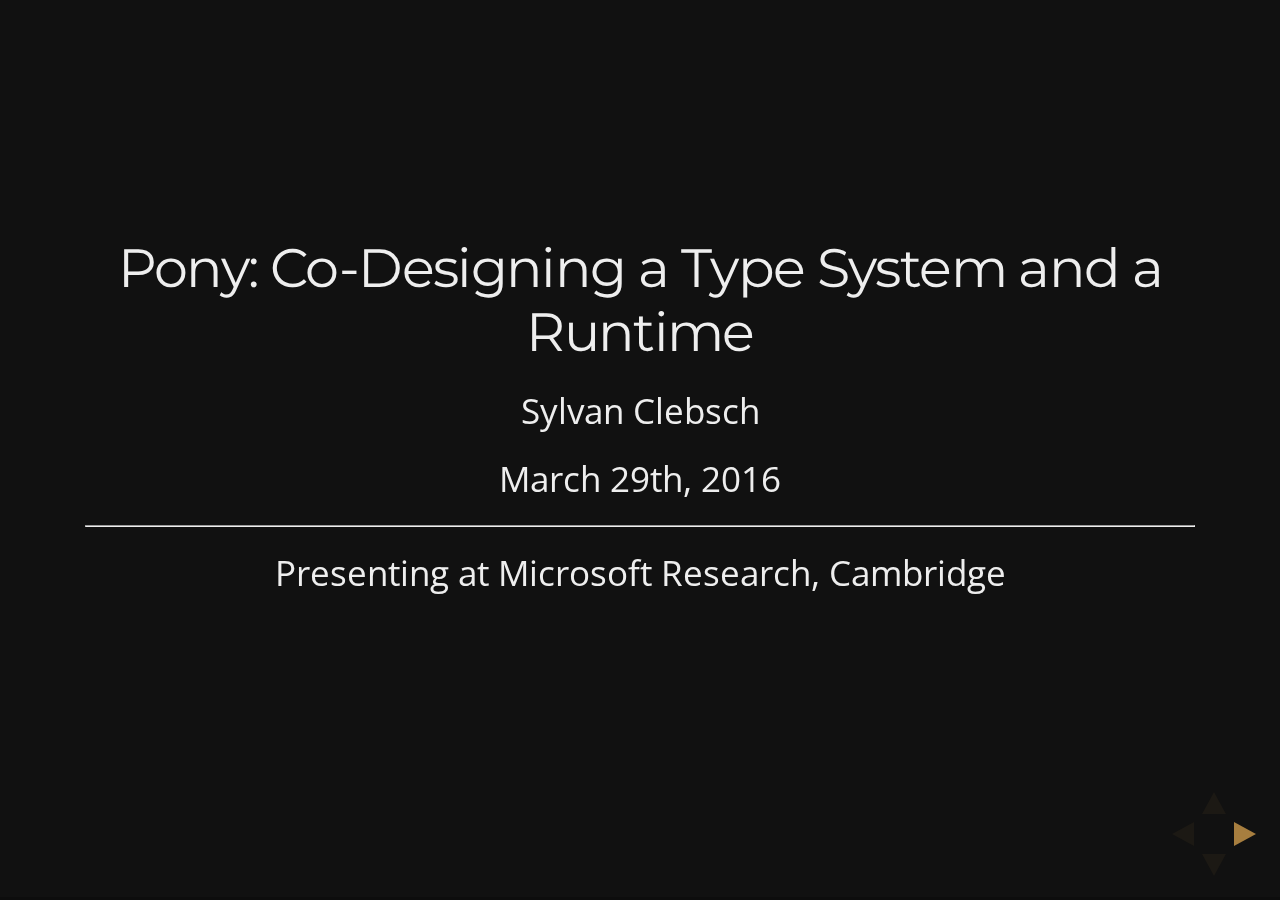
<file: msr2016.html>
<!doctype html>
<html lang="en">

	<head>
		<meta charset="utf-8">

		<title>MSR Cambridge 2016</title>

		<meta name="description" content="An actor-model object-oriented capability-secure language">
		<meta name="author" content="Sylvan Clebsch">

		<meta name="apple-mobile-web-app-capable" content="yes" />
		<meta name="apple-mobile-web-app-status-bar-style" content="black-translucent" />

		<meta name="viewport" content="width=device-width, initial-scale=1.0, maximum-scale=1.0, user-scalable=no, minimal-ui">

		<link rel="stylesheet" href="css/reveal.css">
		<link rel="stylesheet" href="css/theme/night.css" id="theme">

		<!-- Code syntax highlighting -->
		<link rel="stylesheet" href="lib/css/docco.css">

		<!-- Printing and PDF exports -->
		<script>
			var link = document.createElement( 'link' );
			link.rel = 'stylesheet';
			link.type = 'text/css';
			link.href = window.location.search.match( /print-pdf/gi ) ? 'css/print/pdf.css' : 'css/print/paper.css';
			document.getElementsByTagName( 'head' )[0].appendChild( link );
		</script>

		<script src="lib/js/jquery-1.11.3.min.js"></script>
		<script src="lib/js/raphael-min.js"></script>
		<script src="lib/js/underscore-min.js"></script>
		<script src="lib/js/sequence-diagram-min.js"></script>
		<script src="lib/js/viz.js"></script>

		<!--[if lt IE 9]>
		<script src="lib/js/html5shiv.js"></script>
		<![endif]-->
	</head>

	<body>
		<div class="reveal">

			<!-- Any section element inside of this container is displayed as a slide -->
			<div class="slides">
				<section data-markdown="msr2016.md"
				         data-separator="\n---\n"
				         data-separator-vertical="\n----\n"
				         data-separator-notes="^note:"
				         data-charset="utf-8">
				</section>
			</div>

		</div>

		<script src="lib/js/head.min.js"></script>
		<script src="js/reveal.js"></script>

		<script>
			// Full list of configuration options available at:
			// https://github.com/hakimel/reveal.js#configuration
			Reveal.initialize({
				controls: true,
				progress: true,
				history: true,
				center: true,

				transition: 'convex', // none/fade/slide/convex/concave/zoom

				// Optional reveal.js plugins
				dependencies: [
					{ src: 'lib/js/classList.js', condition: function() { return !document.body.classList; } },
					{ src: 'plugin/markdown/marked.js', condition: function() { return !!document.querySelector( '[data-markdown]' ); } },
					{ src: 'plugin/markdown/markdown.js', condition: function() { return !!document.querySelector( '[data-markdown]' ); } },
					{ src: 'plugin/highlight/highlight.js', async: true, callback: function() { hljs.initHighlightingOnLoad(); } },
					{ src: 'plugin/zoom-js/zoom.js', async: true },
					{ src: 'plugin/notes/notes.js', async: true },
					{ src: 'plugin/postprocess/postprocess.js' }
				]
			});

		</script>

	</body>
</html>
</file>
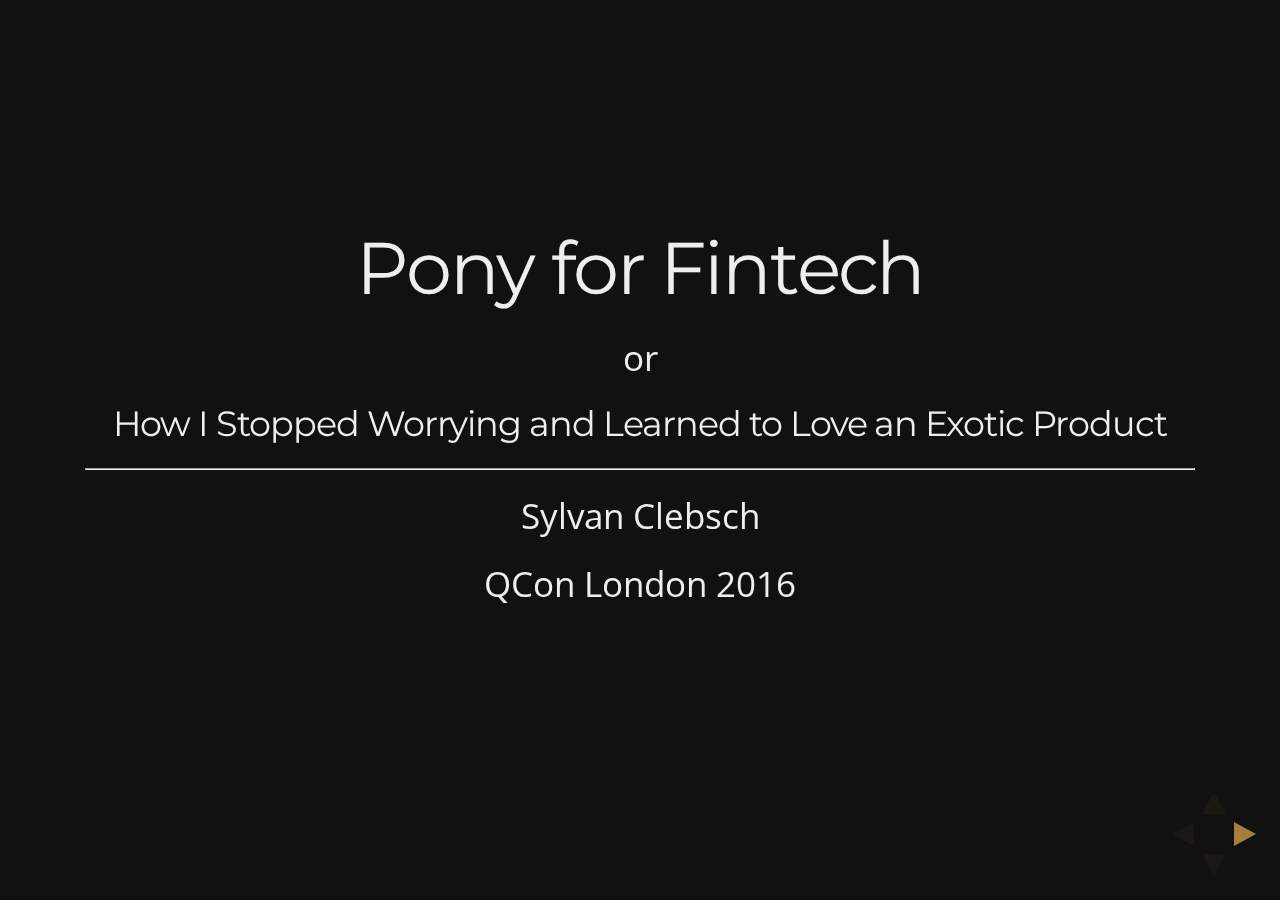
<file: qcon-ln-2016.html>
<!doctype html>
<html lang="en">

	<head>
		<meta charset="utf-8">

		<title>QCon London 2016</title>

		<meta name="description" content="An actor-model object-oriented capability-secure language">
		<meta name="author" content="Sylvan Clebsch">

		<meta name="apple-mobile-web-app-capable" content="yes" />
		<meta name="apple-mobile-web-app-status-bar-style" content="black-translucent" />

		<meta name="viewport" content="width=device-width, initial-scale=1.0, maximum-scale=1.0, user-scalable=no, minimal-ui">

		<link rel="stylesheet" href="css/reveal.css">
		<link rel="stylesheet" href="css/theme/night.css" id="theme">

		<!-- Code syntax highlighting -->
		<link rel="stylesheet" href="lib/css/docco.css">

		<!-- Printing and PDF exports -->
		<script>
			var link = document.createElement( 'link' );
			link.rel = 'stylesheet';
			link.type = 'text/css';
			link.href = window.location.search.match( /print-pdf/gi ) ? 'css/print/pdf.css' : 'css/print/paper.css';
			document.getElementsByTagName( 'head' )[0].appendChild( link );
		</script>

		<script src="lib/js/jquery-1.11.3.min.js"></script>
		<script src="lib/js/raphael-min.js"></script>
		<script src="lib/js/underscore-min.js"></script>
		<script src="lib/js/sequence-diagram-min.js"></script>
		<script src="lib/js/viz.js"></script>

		<!--[if lt IE 9]>
		<script src="lib/js/html5shiv.js"></script>
		<![endif]-->
	</head>

	<body>
		<div class="reveal">

			<!-- Any section element inside of this container is displayed as a slide -->
			<div class="slides">
				<section data-markdown="qcon-ln-2016.md"
				         data-separator="\n---\n"
				         data-separator-vertical="\n----\n"
				         data-separator-notes="^note:"
				         data-charset="utf-8">
				</section>
			</div>

		</div>

		<script src="lib/js/head.min.js"></script>
		<script src="js/reveal.js"></script>

		<script>
			// Full list of configuration options available at:
			// https://github.com/hakimel/reveal.js#configuration
			Reveal.initialize({
				controls: true,
				progress: true,
				history: true,
				center: true,

				transition: 'convex', // none/fade/slide/convex/concave/zoom

				// Optional reveal.js plugins
				dependencies: [
					{ src: 'lib/js/classList.js', condition: function() { return !document.body.classList; } },
					{ src: 'plugin/markdown/marked.js', condition: function() { return !!document.querySelector( '[data-markdown]' ); } },
					{ src: 'plugin/markdown/markdown.js', condition: function() { return !!document.querySelector( '[data-markdown]' ); } },
					{ src: 'plugin/highlight/highlight.js', async: true, callback: function() { hljs.initHighlightingOnLoad(); } },
					{ src: 'plugin/zoom-js/zoom.js', async: true },
					{ src: 'plugin/notes/notes.js', async: true },
					{ src: 'plugin/postprocess/postprocess.js' }
				]
			});

		</script>

	</body>
</html>
</file>
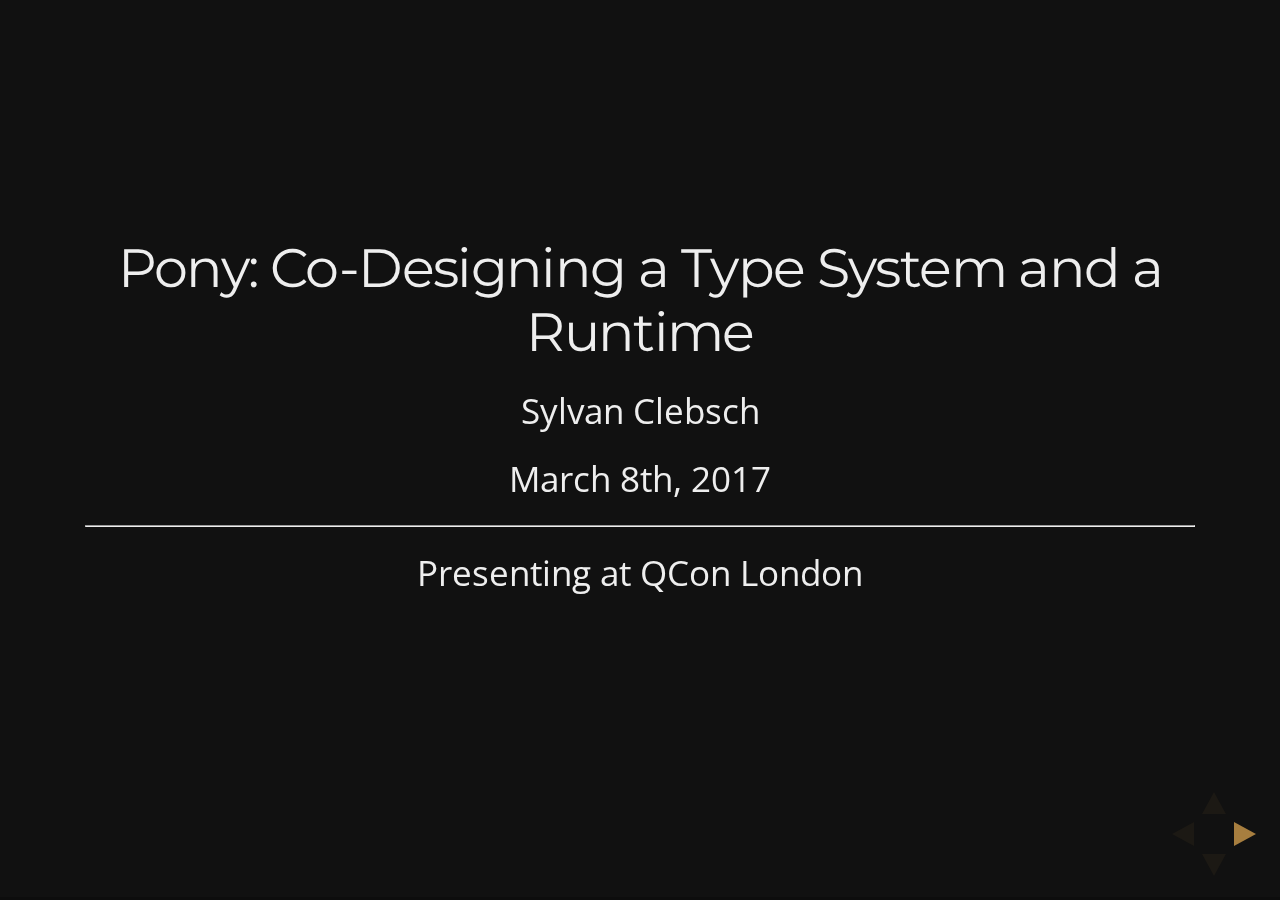
<file: qcon-ln-2017.html>
<!doctype html>
<html lang="en">

	<head>
		<meta charset="utf-8">

		<title>QCon London 2017</title>

		<meta name="description" content="An actor-model object-oriented capability-secure language">
		<meta name="author" content="Sylvan Clebsch">

		<meta name="apple-mobile-web-app-capable" content="yes" />
		<meta name="apple-mobile-web-app-status-bar-style" content="black-translucent" />

		<meta name="viewport" content="width=device-width, initial-scale=1.0, maximum-scale=1.0, user-scalable=no, minimal-ui">

		<link rel="stylesheet" href="css/reveal.css">
		<link rel="stylesheet" href="css/theme/night.css" id="theme">

		<!-- Code syntax highlighting -->
		<link rel="stylesheet" href="lib/css/docco.css">

		<!-- Printing and PDF exports -->
		<script>
			var link = document.createElement( 'link' );
			link.rel = 'stylesheet';
			link.type = 'text/css';
			link.href = window.location.search.match( /print-pdf/gi ) ? 'css/print/pdf.css' : 'css/print/paper.css';
			document.getElementsByTagName( 'head' )[0].appendChild( link );
		</script>

		<script src="lib/js/jquery-1.11.3.min.js"></script>
		<script src="lib/js/raphael-min.js"></script>
		<script src="lib/js/underscore-min.js"></script>
		<script src="lib/js/sequence-diagram-min.js"></script>
		<script src="lib/js/viz.js"></script>

		<!--[if lt IE 9]>
		<script src="lib/js/html5shiv.js"></script>
		<![endif]-->
	</head>

	<body>
		<div class="reveal">

			<!-- Any section element inside of this container is displayed as a slide -->
			<div class="slides">
				<section data-markdown="qcon-ln-2017.md"
				         data-separator="\n---\n"
				         data-separator-vertical="\n----\n"
				         data-separator-notes="^note:"
				         data-charset="utf-8">
				</section>
			</div>

		</div>

		<script src="lib/js/head.min.js"></script>
		<script src="js/reveal.js"></script>

		<script>
			// Full list of configuration options available at:
			// https://github.com/hakimel/reveal.js#configuration
			Reveal.initialize({
				controls: true,
				progress: true,
				history: true,
				center: true,

				transition: 'convex', // none/fade/slide/convex/concave/zoom

				// Optional reveal.js plugins
				dependencies: [
					{ src: 'lib/js/classList.js', condition: function() { return !document.body.classList; } },
					{ src: 'plugin/markdown/marked.js', condition: function() { return !!document.querySelector( '[data-markdown]' ); } },
					{ src: 'plugin/markdown/markdown.js', condition: function() { return !!document.querySelector( '[data-markdown]' ); } },
					{ src: 'plugin/highlight/highlight.js', async: true, callback: function() { hljs.initHighlightingOnLoad(); } },
					{ src: 'plugin/zoom-js/zoom.js', async: true },
					{ src: 'plugin/notes/notes.js', async: true },
					{ src: 'plugin/postprocess/postprocess.js' }
				]
			});

		</script>

	</body>
</html>
</file>
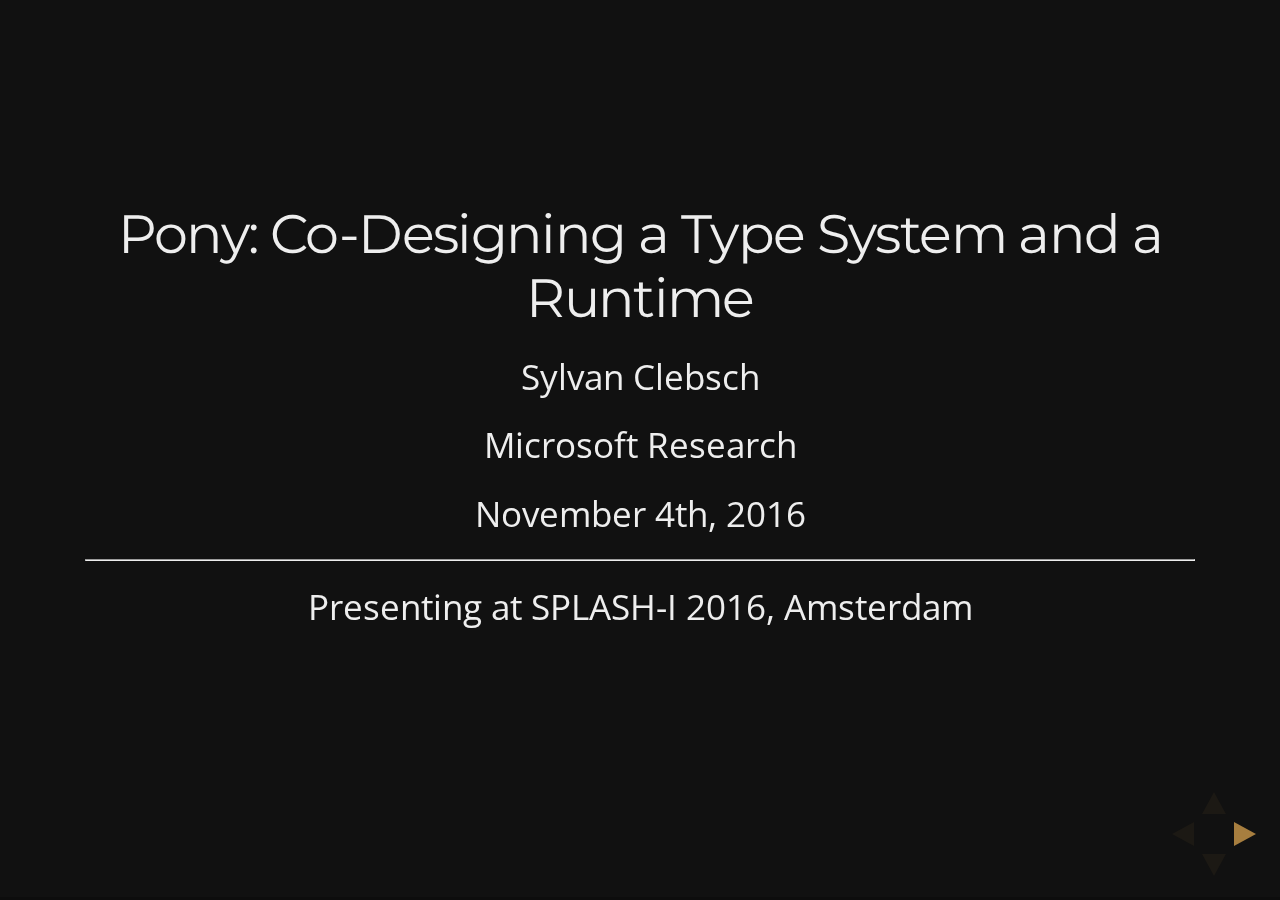
<file: splash2016.html>
<!doctype html>
<html lang="en">

	<head>
		<meta charset="utf-8">

		<title>SPLASH-I 2016</title>

		<meta name="description" content="An actor-model object-oriented capability-secure language">
		<meta name="author" content="Sylvan Clebsch">

		<meta name="apple-mobile-web-app-capable" content="yes" />
		<meta name="apple-mobile-web-app-status-bar-style" content="black-translucent" />

		<meta name="viewport" content="width=device-width, initial-scale=1.0, maximum-scale=1.0, user-scalable=no, minimal-ui">

		<link rel="stylesheet" href="css/reveal.css">
		<link rel="stylesheet" href="css/theme/night.css" id="theme">

		<!-- Code syntax highlighting -->
		<link rel="stylesheet" href="lib/css/docco.css">

		<!-- Printing and PDF exports -->
		<script>
			var link = document.createElement( 'link' );
			link.rel = 'stylesheet';
			link.type = 'text/css';
			link.href = window.location.search.match( /print-pdf/gi ) ? 'css/print/pdf.css' : 'css/print/paper.css';
			document.getElementsByTagName( 'head' )[0].appendChild( link );
		</script>

		<script src="lib/js/jquery-1.11.3.min.js"></script>
		<script src="lib/js/raphael-min.js"></script>
		<script src="lib/js/underscore-min.js"></script>
		<script src="lib/js/sequence-diagram-min.js"></script>
		<script src="lib/js/viz.js"></script>

		<!--[if lt IE 9]>
		<script src="lib/js/html5shiv.js"></script>
		<![endif]-->
	</head>

	<body>
		<div class="reveal">

			<!-- Any section element inside of this container is displayed as a slide -->
			<div class="slides">
				<section data-markdown="splash2016.md"
				         data-separator="\n---\n"
				         data-separator-vertical="\n----\n"
				         data-separator-notes="^note:"
				         data-charset="utf-8">
				</section>
			</div>

		</div>

		<script src="lib/js/head.min.js"></script>
		<script src="js/reveal.js"></script>

		<script>
			// Full list of configuration options available at:
			// https://github.com/hakimel/reveal.js#configuration
			Reveal.initialize({
				controls: true,
				progress: true,
				history: true,
				center: true,

				transition: 'convex', // none/fade/slide/convex/concave/zoom

				// Optional reveal.js plugins
				dependencies: [
					{ src: 'lib/js/classList.js', condition: function() { return !document.body.classList; } },
					{ src: 'plugin/markdown/marked.js', condition: function() { return !!document.querySelector( '[data-markdown]' ); } },
					{ src: 'plugin/markdown/markdown.js', condition: function() { return !!document.querySelector( '[data-markdown]' ); } },
					{ src: 'plugin/highlight/highlight.js', async: true, callback: function() { hljs.initHighlightingOnLoad(); } },
					{ src: 'plugin/zoom-js/zoom.js', async: true },
					{ src: 'plugin/notes/notes.js', async: true },
					{ src: 'plugin/postprocess/postprocess.js' }
				]
			});

		</script>

	</body>
</html>
</file>
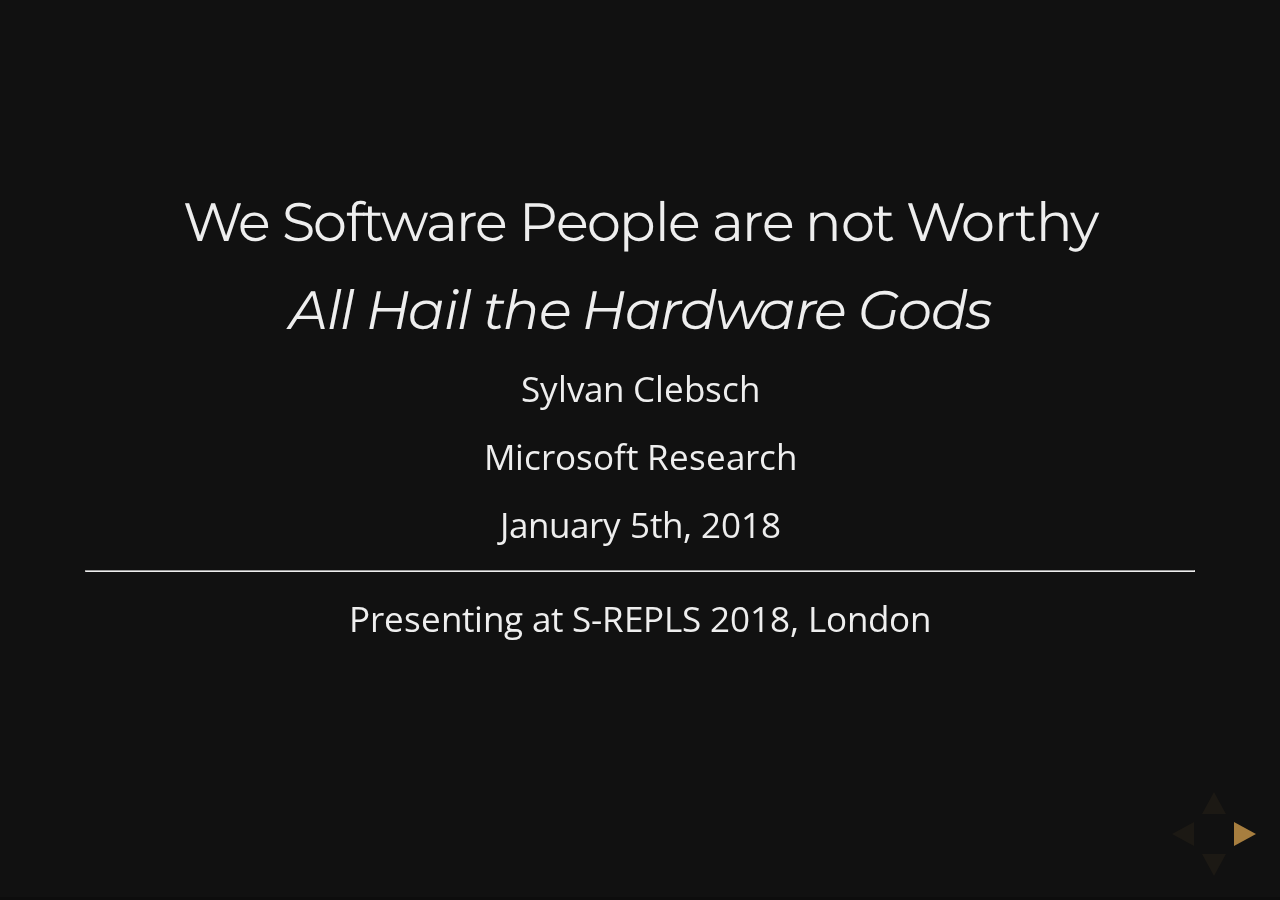
<file: srepls2018.html>
<!doctype html>
<html lang="en">

	<head>
		<meta charset="utf-8">

		<title>S-REPLS 2018</title>

		<meta name="description" content="An actor-model object-oriented capability-secure language">
		<meta name="author" content="Sylvan Clebsch">

		<meta name="apple-mobile-web-app-capable" content="yes" />
		<meta name="apple-mobile-web-app-status-bar-style" content="black-translucent" />

		<meta name="viewport" content="width=device-width, initial-scale=1.0, maximum-scale=1.0, user-scalable=no, minimal-ui">

		<link rel="stylesheet" href="css/reveal.css">
		<link rel="stylesheet" href="css/theme/night.css" id="theme">

		<!-- Code syntax highlighting -->
		<link rel="stylesheet" href="lib/css/docco.css">

		<!-- Printing and PDF exports -->
		<script>
			var link = document.createElement( 'link' );
			link.rel = 'stylesheet';
			link.type = 'text/css';
			link.href = window.location.search.match( /print-pdf/gi ) ? 'css/print/pdf.css' : 'css/print/paper.css';
			document.getElementsByTagName( 'head' )[0].appendChild( link );
		</script>

		<script src="lib/js/jquery-1.11.3.min.js"></script>
		<script src="lib/js/raphael-min.js"></script>
		<script src="lib/js/underscore-min.js"></script>
		<script src="lib/js/sequence-diagram-min.js"></script>
		<script src="lib/js/viz.js"></script>

		<!--[if lt IE 9]>
		<script src="lib/js/html5shiv.js"></script>
		<![endif]-->
	</head>

	<body>
		<div class="reveal">

			<!-- Any section element inside of this container is displayed as a slide -->
			<div class="slides">
				<section data-markdown="srepls2018.md"
				         data-separator="\n---\n"
				         data-separator-vertical="\n----\n"
				         data-separator-notes="^note:"
				         data-charset="utf-8">
				</section>
			</div>

		</div>

		<script src="lib/js/head.min.js"></script>
		<script src="js/reveal.js"></script>

		<script>
			// Full list of configuration options available at:
			// https://github.com/hakimel/reveal.js#configuration
			Reveal.initialize({
				controls: true,
				progress: true,
				history: true,
				center: true,

				transition: 'convex', // none/fade/slide/convex/concave/zoom

				// Optional reveal.js plugins
				dependencies: [
					{ src: 'lib/js/classList.js', condition: function() { return !document.body.classList; } },
					{ src: 'plugin/markdown/marked.js', condition: function() { return !!document.querySelector( '[data-markdown]' ); } },
					{ src: 'plugin/markdown/markdown.js', condition: function() { return !!document.querySelector( '[data-markdown]' ); } },
					{ src: 'plugin/highlight/highlight.js', async: true, callback: function() { hljs.initHighlightingOnLoad(); } },
					{ src: 'plugin/zoom-js/zoom.js', async: true },
					{ src: 'plugin/notes/notes.js', async: true },
					{ src: 'plugin/postprocess/postprocess.js' }
				]
			});

		</script>

	</body>
</html>
</file>
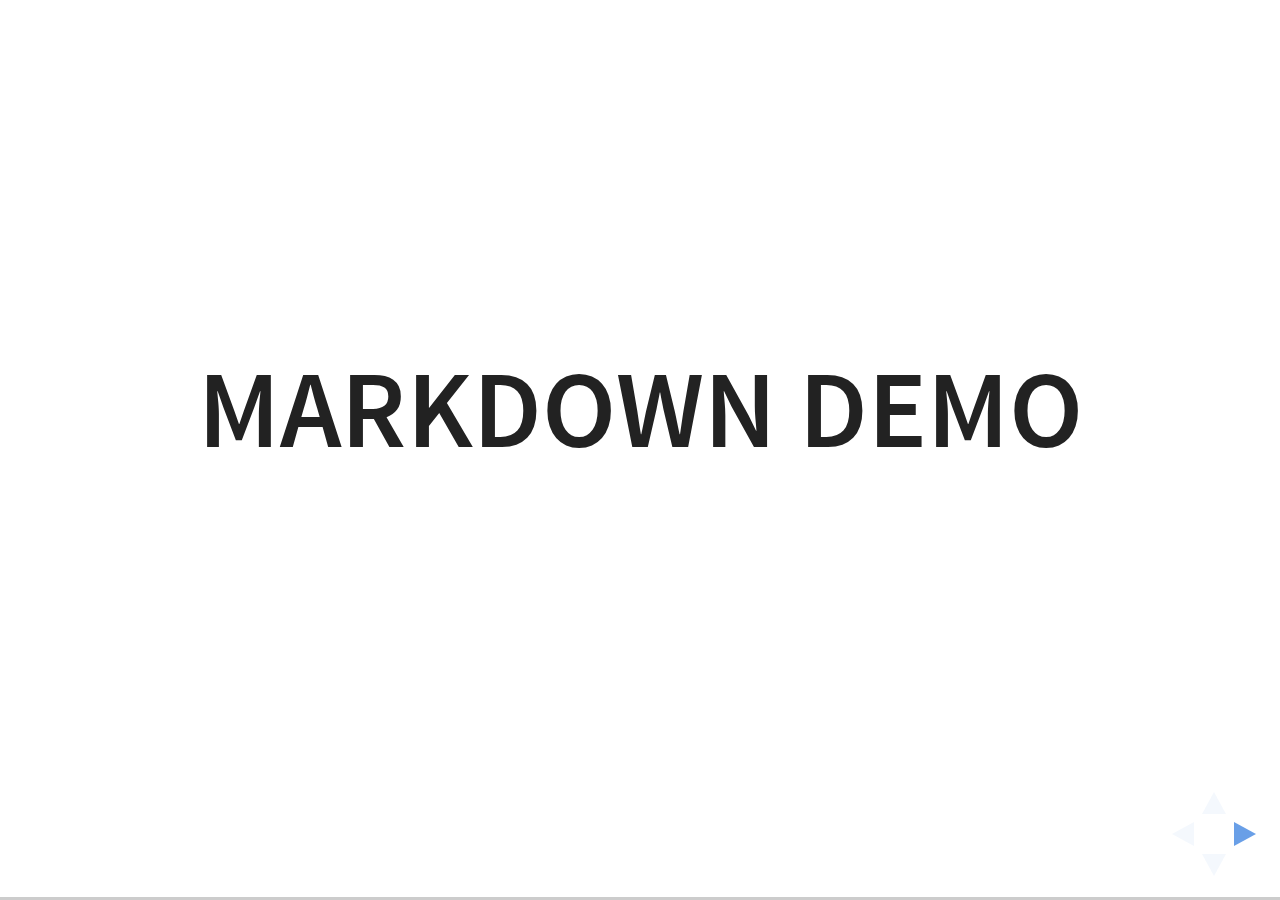
<file: plugin/markdown/example.html>
<!doctype html>
<html lang="en">

	<head>
		<meta charset="utf-8">

		<title>reveal.js - Markdown Demo</title>

		<link rel="stylesheet" href="../../css/reveal.css">
		<link rel="stylesheet" href="../../css/theme/white.css" id="theme">

        <link rel="stylesheet" href="../../lib/css/zenburn.css">
	</head>

	<body>

		<div class="reveal">

			<div class="slides">

                <!-- Use external markdown resource, separate slides by three newlines; vertical slides by two newlines -->
                <section data-markdown="example.md" data-separator="^\n\n\n" data-separator-vertical="^\n\n"></section>

                <!-- Slides are separated by three dashes (quick 'n dirty regular expression) -->
                <section data-markdown data-separator="---">
                    <script type="text/template">
                        ## Demo 1
                        Slide 1
                        ---
                        ## Demo 1
                        Slide 2
                        ---
                        ## Demo 1
                        Slide 3
                    </script>
                </section>

                <!-- Slides are separated by newline + three dashes + newline, vertical slides identical but two dashes -->
                <section data-markdown data-separator="^\n---\n$" data-separator-vertical="^\n--\n$">
                    <script type="text/template">
                        ## Demo 2
                        Slide 1.1

                        --

                        ## Demo 2
                        Slide 1.2

                        ---

                        ## Demo 2
                        Slide 2
                    </script>
                </section>

                <!-- No "extra" slides, since there are no separators defined (so they'll become horizontal rulers) -->
                <section data-markdown>
                    <script type="text/template">
                        A

                        ---

                        B

                        ---

                        C
                    </script>
                </section>

                <!-- Slide attributes -->
                <section data-markdown>
                    <script type="text/template">
                        <!-- .slide: data-background="#000000" -->
                        ## Slide attributes
                    </script>
                </section>

                <!-- Element attributes -->
                <section data-markdown>
                    <script type="text/template">
                        ## Element attributes
                        - Item 1 <!-- .element: class="fragment" data-fragment-index="2" -->
                        - Item 2 <!-- .element: class="fragment" data-fragment-index="1" -->
                    </script>
                </section>

                <!-- Code -->
                <section data-markdown>
                    <script type="text/template">
                        ```php
                        public function foo()
                        {
                            $foo = array(
                                'bar' => 'bar'
                            )
                        }
                        ```
                    </script>
                </section>

            </div>
		</div>

		<script src="../../lib/js/head.min.js"></script>
		<script src="../../js/reveal.js"></script>

		<script>

			Reveal.initialize({
				controls: true,
				progress: true,
				history: true,
				center: true,

				// Optional libraries used to extend on reveal.js
				dependencies: [
					{ src: '../../lib/js/classList.js', condition: function() { return !document.body.classList; } },
					{ src: 'marked.js', condition: function() { return !!document.querySelector( '[data-markdown]' ); } },
                    { src: 'markdown.js', condition: function() { return !!document.querySelector( '[data-markdown]' ); } },
                    { src: '../highlight/highlight.js', async: true, callback: function() { hljs.initHighlightingOnLoad(); } },
					{ src: '../notes/notes.js' }
				]
			});

		</script>

	</body>
</html>
</file>
<file: css/theme/night.css>
/**
 * Black theme for reveal.js.
 *
 * Copyright (C) 2011-2012 Hakim El Hattab, http://hakim.se
 */
@import url(https://fonts.googleapis.com/css?family=Montserrat:700);
@import url(https://fonts.googleapis.com/css?family=Open+Sans:400,700,400italic,700italic);
/*********************************************
 * GLOBAL STYLES
 *********************************************/
body {
  background: #111;
  background-color: #111; }

.reveal {
  font-family: "Open Sans", sans-serif;
  font-size: 30px;
  font-weight: normal;
  color: #eee; }

::selection {
  color: #fff;
  background: #e7ad52;
  text-shadow: none; }

.reveal .slides > section,
.reveal .slides > section > section {
  line-height: 1.3;
  font-weight: inherit; }

/*********************************************
 * HEADERS
 *********************************************/
.reveal h1,
.reveal h2,
.reveal h3,
.reveal h4,
.reveal h5,
.reveal h6 {
  margin: 0 0 20px 0;
  color: #eee;
  font-family: "Montserrat", Impact, sans-serif;
  font-weight: normal;
  line-height: 1.2;
  letter-spacing: -0.03em;
  text-transform: none;
  text-shadow: none;
  word-wrap: break-word; }

.reveal h1 {
  font-size: 3.77em; }

.reveal h2 {
  font-size: 2.11em; }

.reveal h3 {
  font-size: 1.55em; }

.reveal h4 {
  font-size: 1em; }

.reveal h1 {
  text-shadow: none; }

/*********************************************
 * OTHER
 *********************************************/
.reveal p {
  margin: 20px 0;
  line-height: 1.3; }

/* Ensure certain elements are never larger than the slide itself */
.reveal img,
.reveal video,
.reveal iframe {
  max-width: 95%;
  max-height: 95%; }

.reveal strong,
.reveal b {
  font-weight: bold; }

.reveal em {
  font-style: italic; }

.reveal ol,
.reveal dl,
.reveal ul {
  display: inline-block;
  text-align: left;
  margin: 0 0 0 1em; }

.reveal ol {
  list-style-type: decimal; }

.reveal ul {
  list-style-type: disc; }

.reveal ul ul {
  list-style-type: square; }

.reveal ul ul ul {
  list-style-type: circle; }

.reveal ul ul,
.reveal ul ol,
.reveal ol ol,
.reveal ol ul {
  display: block;
  margin-left: 40px; }

.reveal dt {
  font-weight: bold; }

.reveal dd {
  margin-left: 40px; }

.reveal q,
.reveal blockquote {
  quotes: none; }

.reveal blockquote {
  display: block;
  position: relative;
  width: 70%;
  margin: 20px auto;
  padding: 5px;
  font-style: italic;
  background: rgba(255, 255, 255, 0.05);
  box-shadow: 0px 0px 2px rgba(0, 0, 0, 0.2); }

.reveal blockquote p:first-child,
.reveal blockquote p:last-child {
  display: inline-block; }

.reveal q {
  font-style: italic; }

.reveal pre {
  display: block;
  position: relative;
  width: 90%;
  margin: 20px auto;
  text-align: left;
  /*font-size: 0.55em;*/
  font-size: 0.65em;
  font-family: monospace;
  /*line-height: 1.2em;*/
  line-height: 1.25em;
  word-wrap: break-word;
  box-shadow: 0px 0px 6px rgba(0, 0, 0, 0.3); }

.reveal code {
  font-family: monospace; }

.reveal pre code {
  display: block;
  padding: 5px;
  overflow: auto;
  max-height: 400px;
  word-wrap: normal; }

.reveal table {
  margin: auto;
  border-collapse: collapse;
  border-spacing: 0; }

.reveal table th {
  font-weight: bold; }

.reveal table th,
.reveal table td {
  text-align: left;
  padding: 0.2em 0.5em 0.2em 0.5em;
  border-bottom: 1px solid; }

.reveal table th[align="center"],
.reveal table td[align="center"] {
  text-align: center; }

.reveal table th[align="right"],
.reveal table td[align="right"] {
  text-align: right; }

.reveal table tr:last-child td {
  border-bottom: none; }

.reveal sup {
  vertical-align: super; }

.reveal sub {
  vertical-align: sub; }

.reveal small {
  display: inline-block;
  font-size: 0.6em;
  line-height: 1.2em;
  vertical-align: top; }

.reveal small * {
  vertical-align: top; }

/*********************************************
 * LINKS
 *********************************************/
.reveal a {
  color: #e7ad52;
  text-decoration: none;
  -webkit-transition: color 0.15s ease;
  -moz-transition: color 0.15s ease;
  transition: color 0.15s ease; }

.reveal a:hover {
  color: #f3d7ac;
  text-shadow: none;
  border: none; }

.reveal .roll span:after {
  color: #fff;
  background: #d08a1d; }

/*********************************************
 * IMAGES
 *********************************************/
.reveal section img {
  margin: 15px 0px;
  background: rgba(255, 255, 255, 0.12);
  border: 4px solid #eee;
  box-shadow: 0 0 10px rgba(0, 0, 0, 0.15); }

.reveal section img.plain {
  border: 0;
  box-shadow: none; }

.reveal a img {
  -webkit-transition: all 0.15s linear;
  -moz-transition: all 0.15s linear;
  transition: all 0.15s linear; }

.reveal a:hover img {
  background: rgba(255, 255, 255, 0.2);
  border-color: #e7ad52;
  box-shadow: 0 0 20px rgba(0, 0, 0, 0.55); }

/*********************************************
 * NAVIGATION CONTROLS
 *********************************************/
.reveal .controls .navigate-left,
.reveal .controls .navigate-left.enabled {
  border-right-color: #e7ad52; }

.reveal .controls .navigate-right,
.reveal .controls .navigate-right.enabled {
  border-left-color: #e7ad52; }

.reveal .controls .navigate-up,
.reveal .controls .navigate-up.enabled {
  border-bottom-color: #e7ad52; }

.reveal .controls .navigate-down,
.reveal .controls .navigate-down.enabled {
  border-top-color: #e7ad52; }

.reveal .controls .navigate-left.enabled:hover {
  border-right-color: #f3d7ac; }

.reveal .controls .navigate-right.enabled:hover {
  border-left-color: #f3d7ac; }

.reveal .controls .navigate-up.enabled:hover {
  border-bottom-color: #f3d7ac; }

.reveal .controls .navigate-down.enabled:hover {
  border-top-color: #f3d7ac; }

/*********************************************
 * PROGRESS BAR
 *********************************************/
.reveal .progress {
  background: rgba(0, 0, 0, 0.2); }

.reveal .progress span {
  background: #e7ad52;
  -webkit-transition: width 800ms cubic-bezier(0.26, 0.86, 0.44, 0.985);
  -moz-transition: width 800ms cubic-bezier(0.26, 0.86, 0.44, 0.985);
  transition: width 800ms cubic-bezier(0.26, 0.86, 0.44, 0.985); }

/*********************************************
 * SLIDE NUMBER
 *********************************************/
.reveal .slide-number {
  color: #e7ad52; }
</file>
<file: lib/css/monokai_sublime.css>
/*

Monokai Sublime style. Derived from Monokai by noformnocontent http://nn.mit-license.org/

*/

.hljs {
  display: block;
  overflow-x: auto;
  padding: 0.5em;
  background: #23241f;
  -webkit-text-size-adjust: none;
}

.hljs,
.hljs-tag,
.css .hljs-rule,
.css .hljs-value,
.aspectj .hljs-function,
.css .hljs-function
.hljs-preprocessor,
.hljs-pragma {
  color: #f8f8f2;
}

.hljs-strongemphasis,
.hljs-strong,
.hljs-emphasis {
  color: #a8a8a2;
}

.hljs-bullet,
.hljs-blockquote,
.hljs-horizontal_rule,
.hljs-number,
.hljs-regexp,
.alias .hljs-keyword,
.hljs-literal,
.hljs-hexcolor {
  color: #ae81ff;
}

.hljs-tag .hljs-value,
.hljs-code,
.hljs-title,
.css .hljs-class,
.hljs-class .hljs-title:last-child {
  color: #a6e22e;
}

.hljs-link_url {
  font-size: 80%;
}

.hljs-strong,
.hljs-strongemphasis {
  font-weight: bold;
}

.hljs-emphasis,
.hljs-strongemphasis,
.hljs-class .hljs-title:last-child,
.hljs-typename {
  font-style: italic;
}

.hljs-keyword,
.ruby .hljs-class .hljs-keyword:first-child,
.ruby .hljs-function .hljs-keyword,
.hljs-function,
.hljs-change,
.hljs-winutils,
.hljs-flow,
.nginx .hljs-title,
.tex .hljs-special,
.hljs-header,
.hljs-attribute,
.hljs-symbol,
.hljs-symbol .hljs-string,
.hljs-tag .hljs-title,
.hljs-value,
.alias .hljs-keyword:first-child,
.css .hljs-tag,
.css .unit,
.css .hljs-important {
  color: #f92672;
}

.hljs-function .hljs-keyword,
.hljs-class .hljs-keyword:first-child,
.hljs-aspect .hljs-keyword:first-child,
.hljs-constant,
.hljs-typename,
.hljs-name,
.css .hljs-attribute {
  color: #66d9ef;
}

.hljs-variable,
.hljs-params,
.hljs-class .hljs-title,
.hljs-aspect .hljs-title {
  color: #f8f8f2;
}

.hljs-string,
.css .hljs-id,
.hljs-subst,
.hljs-type,
.ruby .hljs-class .hljs-parent,
.hljs-built_in,
.django .hljs-template_tag,
.django .hljs-variable,
.smalltalk .hljs-class,
.django .hljs-filter .hljs-argument,
.smalltalk .hljs-localvars,
.smalltalk .hljs-array,
.hljs-attr_selector,
.hljs-pseudo,
.hljs-addition,
.hljs-stream,
.hljs-envvar,
.apache .hljs-tag,
.apache .hljs-cbracket,
.tex .hljs-command,
.hljs-prompt,
.hljs-link_label,
.hljs-link_url {
  color: #e6db74;
}

.hljs-comment,
.hljs-annotation,
.hljs-decorator,
.hljs-pi,
.hljs-doctype,
.hljs-deletion,
.hljs-shebang,
.apache .hljs-sqbracket,
.tex .hljs-formula {
  color: #75715e;
}

.coffeescript .javascript,
.javascript .xml,
.tex .hljs-formula,
.xml .javascript,
.xml .vbscript,
.xml .css,
.xml .hljs-cdata,
.xml .php,
.php .xml {
  opacity: 0.5;
}
</file>
<file: lib/css/docco.css>
/*
Docco style used in http://jashkenas.github.com/docco/ converted by Simon Madine (@thingsinjars)
*/

.hljs {
  display: block;
  overflow-x: auto;
  padding: 0.5em;
  color: #000;
  background: #f8f8ff;
  -webkit-text-size-adjust: none;
}

.hljs-comment,
.diff .hljs-header {
  color: #408080;
  font-style: italic;
}

.hljs-keyword,
.assignment,
.hljs-literal,
.css .rule .hljs-keyword,
.hljs-winutils,
.javascript .hljs-title,
.lisp .hljs-title,
.hljs-subst {
  color: #954121;
}

.hljs-number,
.hljs-hexcolor {
  color: #40a070;
}

.hljs-string,
.hljs-tag .hljs-value,
.hljs-doctag,
.tex .hljs-formula,
.hljs-name {
  color: #219161;
}

.hljs-title,
.hljs-id {
  color: #19469d;
}
.hljs-params {
  color: #00f;
}

.javascript .hljs-title,
.lisp .hljs-title,
.hljs-subst {
  font-weight: normal;
}

.hljs-class .hljs-title,
.haskell .hljs-label,
.tex .hljs-command {
  color: #458;
  font-weight: bold;
}

.hljs-tag,
.hljs-tag .hljs-title,
.hljs-rule .hljs-property,
.django .hljs-tag .hljs-keyword {
  color: #000080;
  font-weight: normal;
}

.hljs-attribute,
.hljs-variable,
.instancevar,
.lisp .hljs-body {
  color: #008080;
}

.hljs-regexp {
  color: #b68;
}

.hljs-class {
  color: #458;
  font-weight: bold;
}

.hljs-symbol,
.ruby .hljs-symbol .hljs-string,
.ruby .hljs-symbol .hljs-keyword,
.ruby .hljs-symbol .keymethods,
.lisp .hljs-keyword,
.tex .hljs-special,
.input_number {
  color: #990073;
}

.builtin,
.constructor,
.hljs-built_in,
.lisp .hljs-title {
  color: #0086b3;
}

.hljs-preprocessor,
.hljs-pragma,
.hljs-pi,
.hljs-doctype,
.hljs-shebang,
.hljs-cdata {
  color: #999;
  font-weight: bold;
}

.hljs-deletion {
  background: #fdd;
}

.hljs-addition {
  background: #dfd;
}

.diff .hljs-change {
  background: #0086b3;
}

.hljs-chunk {
  color: #aaa;
}

.tex .hljs-formula {
  opacity: 0.5;
}
</file>
<file: css/theme/white.css>
/**
 * White theme for reveal.js. This is the opposite of the 'black' theme.
 *
 * Copyright (C) 2015 Hakim El Hattab, http://hakim.se
 */
@import url(../../lib/font/source-sans-pro/source-sans-pro.css);
section.has-dark-background, section.has-dark-background h1, section.has-dark-background h2, section.has-dark-background h3, section.has-dark-background h4, section.has-dark-background h5, section.has-dark-background h6 {
  color: #fff; }

/*********************************************
 * GLOBAL STYLES
 *********************************************/
body {
  background: #fff;
  background-color: #fff; }

.reveal {
  font-family: "Source Sans Pro", Helvetica, sans-serif;
  font-size: 38px;
  font-weight: normal;
  color: #222; }

::selection {
  color: #fff;
  background: #98bdef;
  text-shadow: none; }

.reveal .slides > section,
.reveal .slides > section > section {
  line-height: 1.3;
  font-weight: inherit; }

/*********************************************
 * HEADERS
 *********************************************/
.reveal h1,
.reveal h2,
.reveal h3,
.reveal h4,
.reveal h5,
.reveal h6 {
  margin: 0 0 20px 0;
  color: #222;
  font-family: "Source Sans Pro", Helvetica, sans-serif;
  font-weight: 600;
  line-height: 1.2;
  letter-spacing: normal;
  text-transform: uppercase;
  text-shadow: none;
  word-wrap: break-word; }

.reveal h1 {
  font-size: 2.5em; }

.reveal h2 {
  font-size: 1.6em; }

.reveal h3 {
  font-size: 1.3em; }

.reveal h4 {
  font-size: 1em; }

.reveal h1 {
  text-shadow: none; }

/*********************************************
 * OTHER
 *********************************************/
.reveal p {
  margin: 20px 0;
  line-height: 1.3; }

/* Ensure certain elements are never larger than the slide itself */
.reveal img,
.reveal video,
.reveal iframe {
  max-width: 95%;
  max-height: 95%; }

.reveal strong,
.reveal b {
  font-weight: bold; }

.reveal em {
  font-style: italic; }

.reveal ol,
.reveal dl,
.reveal ul {
  display: inline-block;
  text-align: left;
  margin: 0 0 0 1em; }

.reveal ol {
  list-style-type: decimal; }

.reveal ul {
  list-style-type: disc; }

.reveal ul ul {
  list-style-type: square; }

.reveal ul ul ul {
  list-style-type: circle; }

.reveal ul ul,
.reveal ul ol,
.reveal ol ol,
.reveal ol ul {
  display: block;
  margin-left: 40px; }

.reveal dt {
  font-weight: bold; }

.reveal dd {
  margin-left: 40px; }

.reveal q,
.reveal blockquote {
  quotes: none; }

.reveal blockquote {
  display: block;
  position: relative;
  width: 70%;
  margin: 20px auto;
  padding: 5px;
  font-style: italic;
  background: rgba(255, 255, 255, 0.05);
  box-shadow: 0px 0px 2px rgba(0, 0, 0, 0.2); }

.reveal blockquote p:first-child,
.reveal blockquote p:last-child {
  display: inline-block; }

.reveal q {
  font-style: italic; }

.reveal pre {
  display: block;
  position: relative;
  width: 90%;
  margin: 20px auto;
  text-align: left;
  font-size: 0.55em;
  font-family: monospace;
  line-height: 1.2em;
  word-wrap: break-word;
  box-shadow: 0px 0px 6px rgba(0, 0, 0, 0.3); }

.reveal code {
  font-family: monospace; }

.reveal pre code {
  display: block;
  padding: 5px;
  overflow: auto;
  max-height: 400px;
  word-wrap: normal; }

.reveal table {
  margin: auto;
  border-collapse: collapse;
  border-spacing: 0; }

.reveal table th {
  font-weight: bold; }

.reveal table th,
.reveal table td {
  text-align: left;
  padding: 0.2em 0.5em 0.2em 0.5em;
  border-bottom: 1px solid; }

.reveal table th[align="center"],
.reveal table td[align="center"] {
  text-align: center; }

.reveal table th[align="right"],
.reveal table td[align="right"] {
  text-align: right; }

.reveal table tr:last-child td {
  border-bottom: none; }

.reveal sup {
  vertical-align: super; }

.reveal sub {
  vertical-align: sub; }

.reveal small {
  display: inline-block;
  font-size: 0.6em;
  line-height: 1.2em;
  vertical-align: top; }

.reveal small * {
  vertical-align: top; }

/*********************************************
 * LINKS
 *********************************************/
.reveal a {
  color: #2a76dd;
  text-decoration: none;
  -webkit-transition: color 0.15s ease;
  -moz-transition: color 0.15s ease;
  transition: color 0.15s ease; }

.reveal a:hover {
  color: #6ca0e8;
  text-shadow: none;
  border: none; }

.reveal .roll span:after {
  color: #fff;
  background: #1a53a1; }

/*********************************************
 * IMAGES
 *********************************************/
.reveal section img {
  margin: 15px 0px;
  background: rgba(255, 255, 255, 0.12);
  border: 4px solid #222;
  box-shadow: 0 0 10px rgba(0, 0, 0, 0.15); }

.reveal section img.plain {
  border: 0;
  box-shadow: none; }

.reveal a img {
  -webkit-transition: all 0.15s linear;
  -moz-transition: all 0.15s linear;
  transition: all 0.15s linear; }

.reveal a:hover img {
  background: rgba(255, 255, 255, 0.2);
  border-color: #2a76dd;
  box-shadow: 0 0 20px rgba(0, 0, 0, 0.55); }

/*********************************************
 * NAVIGATION CONTROLS
 *********************************************/
.reveal .controls .navigate-left,
.reveal .controls .navigate-left.enabled {
  border-right-color: #2a76dd; }

.reveal .controls .navigate-right,
.reveal .controls .navigate-right.enabled {
  border-left-color: #2a76dd; }

.reveal .controls .navigate-up,
.reveal .controls .navigate-up.enabled {
  border-bottom-color: #2a76dd; }

.reveal .controls .navigate-down,
.reveal .controls .navigate-down.enabled {
  border-top-color: #2a76dd; }

.reveal .controls .navigate-left.enabled:hover {
  border-right-color: #6ca0e8; }

.reveal .controls .navigate-right.enabled:hover {
  border-left-color: #6ca0e8; }

.reveal .controls .navigate-up.enabled:hover {
  border-bottom-color: #6ca0e8; }

.reveal .controls .navigate-down.enabled:hover {
  border-top-color: #6ca0e8; }

/*********************************************
 * PROGRESS BAR
 *********************************************/
.reveal .progress {
  background: rgba(0, 0, 0, 0.2); }

.reveal .progress span {
  background: #2a76dd;
  -webkit-transition: width 800ms cubic-bezier(0.26, 0.86, 0.44, 0.985);
  -moz-transition: width 800ms cubic-bezier(0.26, 0.86, 0.44, 0.985);
  transition: width 800ms cubic-bezier(0.26, 0.86, 0.44, 0.985); }

/*********************************************
 * SLIDE NUMBER
 *********************************************/
.reveal .slide-number {
  color: #2a76dd; }
</file>
<file: lib/css/zenburn.css>
/*

Zenburn style from voldmar.ru (c) Vladimir Epifanov <voldmar@voldmar.ru>
based on dark.css by Ivan Sagalaev

*/

.hljs {
  display: block;
  overflow-x: auto;
  padding: 0.5em;
  background: #3f3f3f;
  color: #dcdcdc;
  -webkit-text-size-adjust: none;
}

.hljs-keyword,
.hljs-tag,
.css .hljs-class,
.css .hljs-id,
.lisp .hljs-title,
.nginx .hljs-title,
.hljs-request,
.hljs-status,
.clojure .hljs-attribute {
  color: #e3ceab;
}

.django .hljs-template_tag,
.django .hljs-variable,
.django .hljs-filter .hljs-argument {
  color: #dcdcdc;
}

.hljs-number,
.hljs-date {
  color: #8cd0d3;
}

.dos .hljs-envvar,
.dos .hljs-stream,
.hljs-variable,
.apache .hljs-sqbracket,
.hljs-name {
  color: #efdcbc;
}

.dos .hljs-flow,
.diff .hljs-change,
.python .exception,
.python .hljs-built_in,
.hljs-literal,
.tex .hljs-special {
  color: #efefaf;
}

.diff .hljs-chunk,
.hljs-subst {
  color: #8f8f8f;
}

.dos .hljs-keyword,
.hljs-decorator,
.hljs-title,
.hljs-type,
.diff .hljs-header,
.ruby .hljs-class .hljs-parent,
.apache .hljs-tag,
.nginx .hljs-built_in,
.tex .hljs-command,
.hljs-prompt {
  color: #efef8f;
}

.dos .hljs-winutils,
.ruby .hljs-symbol,
.ruby .hljs-symbol .hljs-string,
.ruby .hljs-string {
  color: #dca3a3;
}

.diff .hljs-deletion,
.hljs-string,
.hljs-tag .hljs-value,
.hljs-preprocessor,
.hljs-pragma,
.hljs-built_in,
.smalltalk .hljs-class,
.smalltalk .hljs-localvars,
.smalltalk .hljs-array,
.css .hljs-rule .hljs-value,
.hljs-attr_selector,
.hljs-pseudo,
.apache .hljs-cbracket,
.tex .hljs-formula,
.coffeescript .hljs-attribute {
  color: #cc9393;
}

.hljs-shebang,
.diff .hljs-addition,
.hljs-comment,
.hljs-annotation,
.hljs-pi,
.hljs-doctype {
  color: #7f9f7f;
}

.coffeescript .javascript,
.javascript .xml,
.tex .hljs-formula,
.xml .javascript,
.xml .vbscript,
.xml .css,
.xml .hljs-cdata {
  opacity: 0.5;
}
</file>
